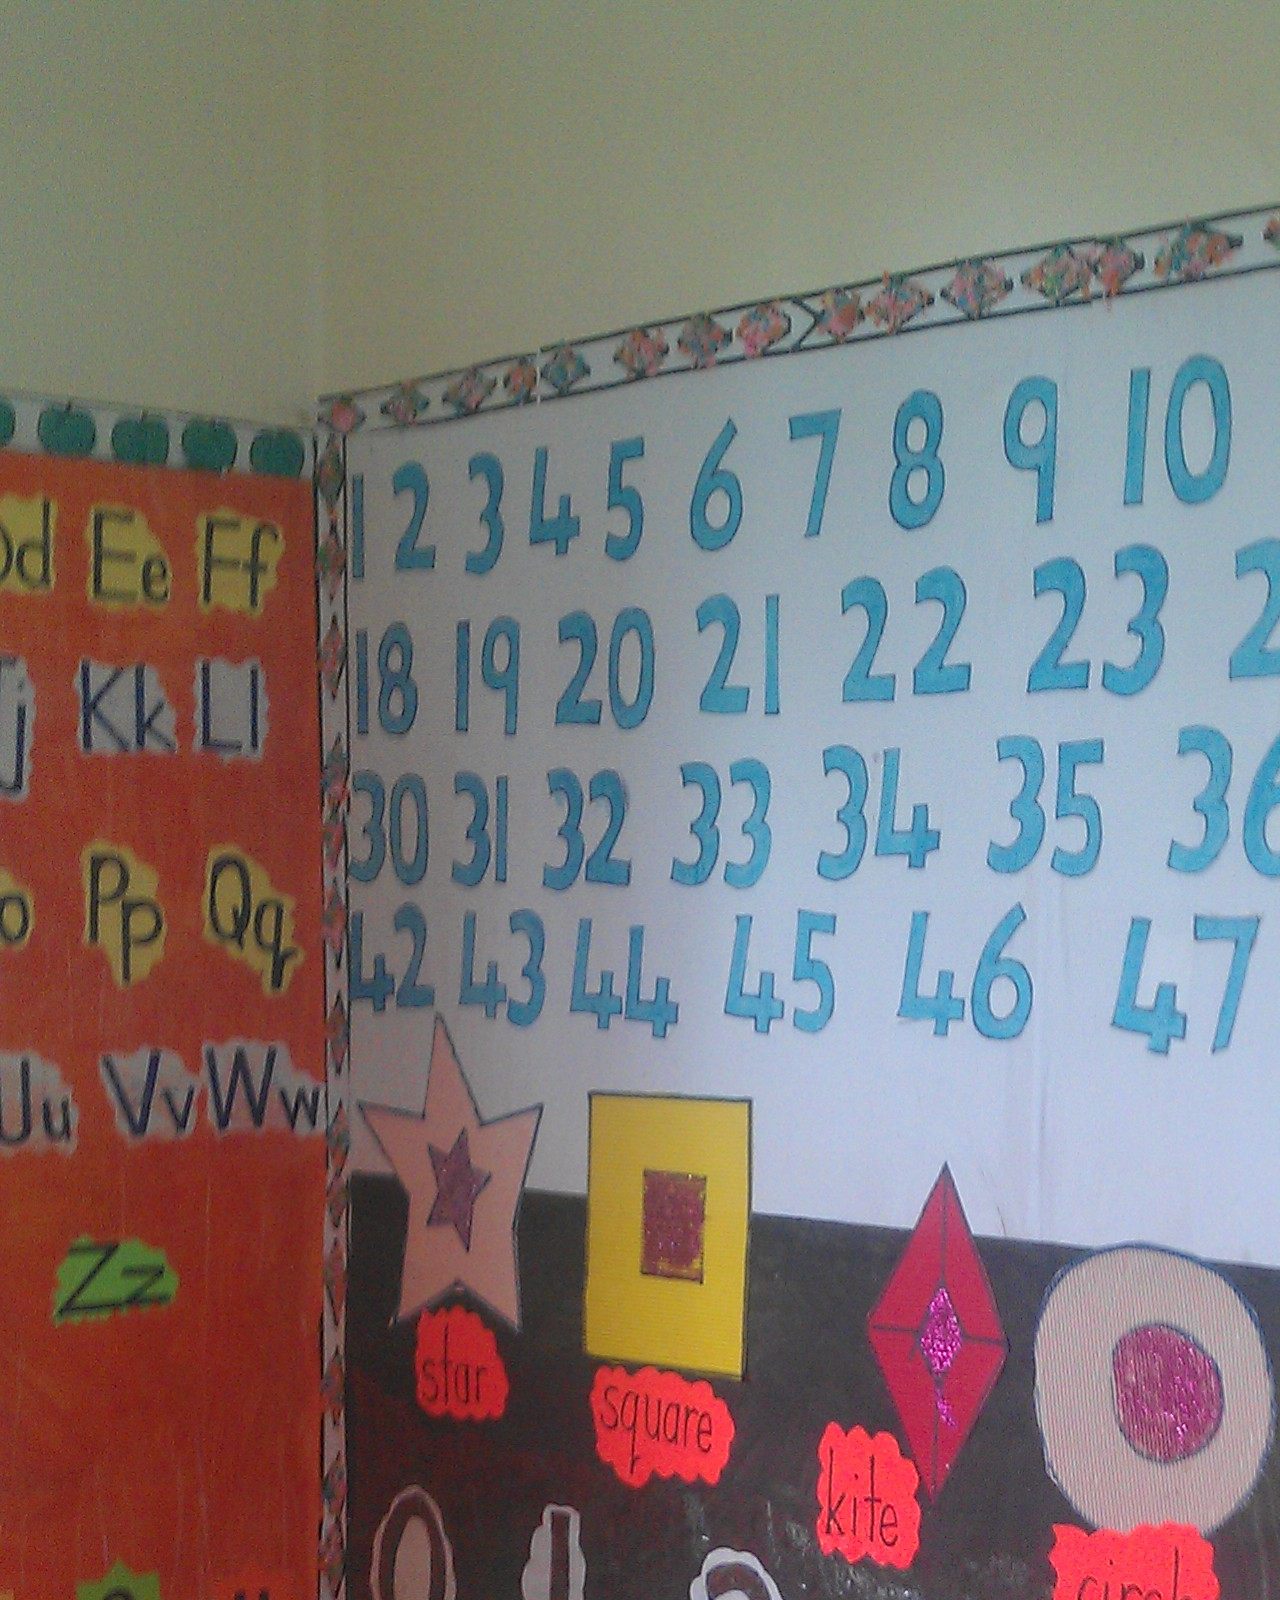
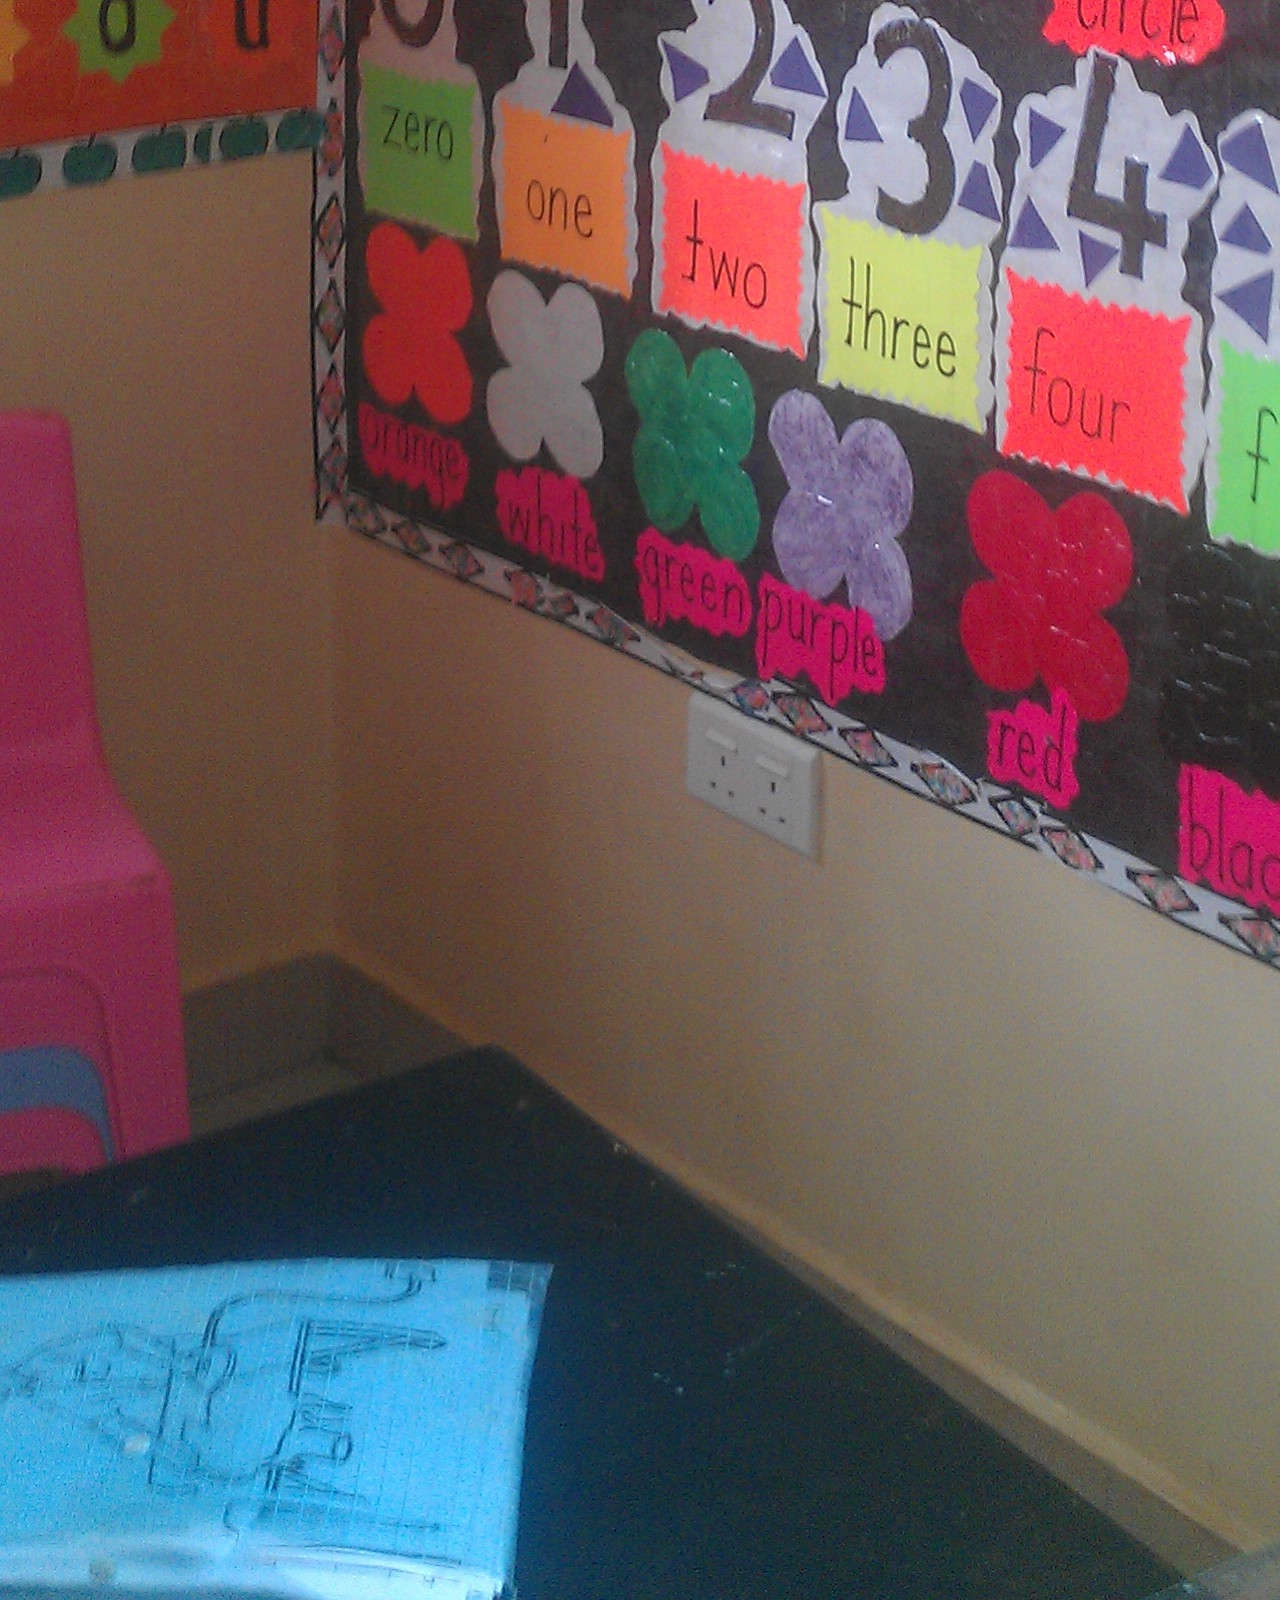
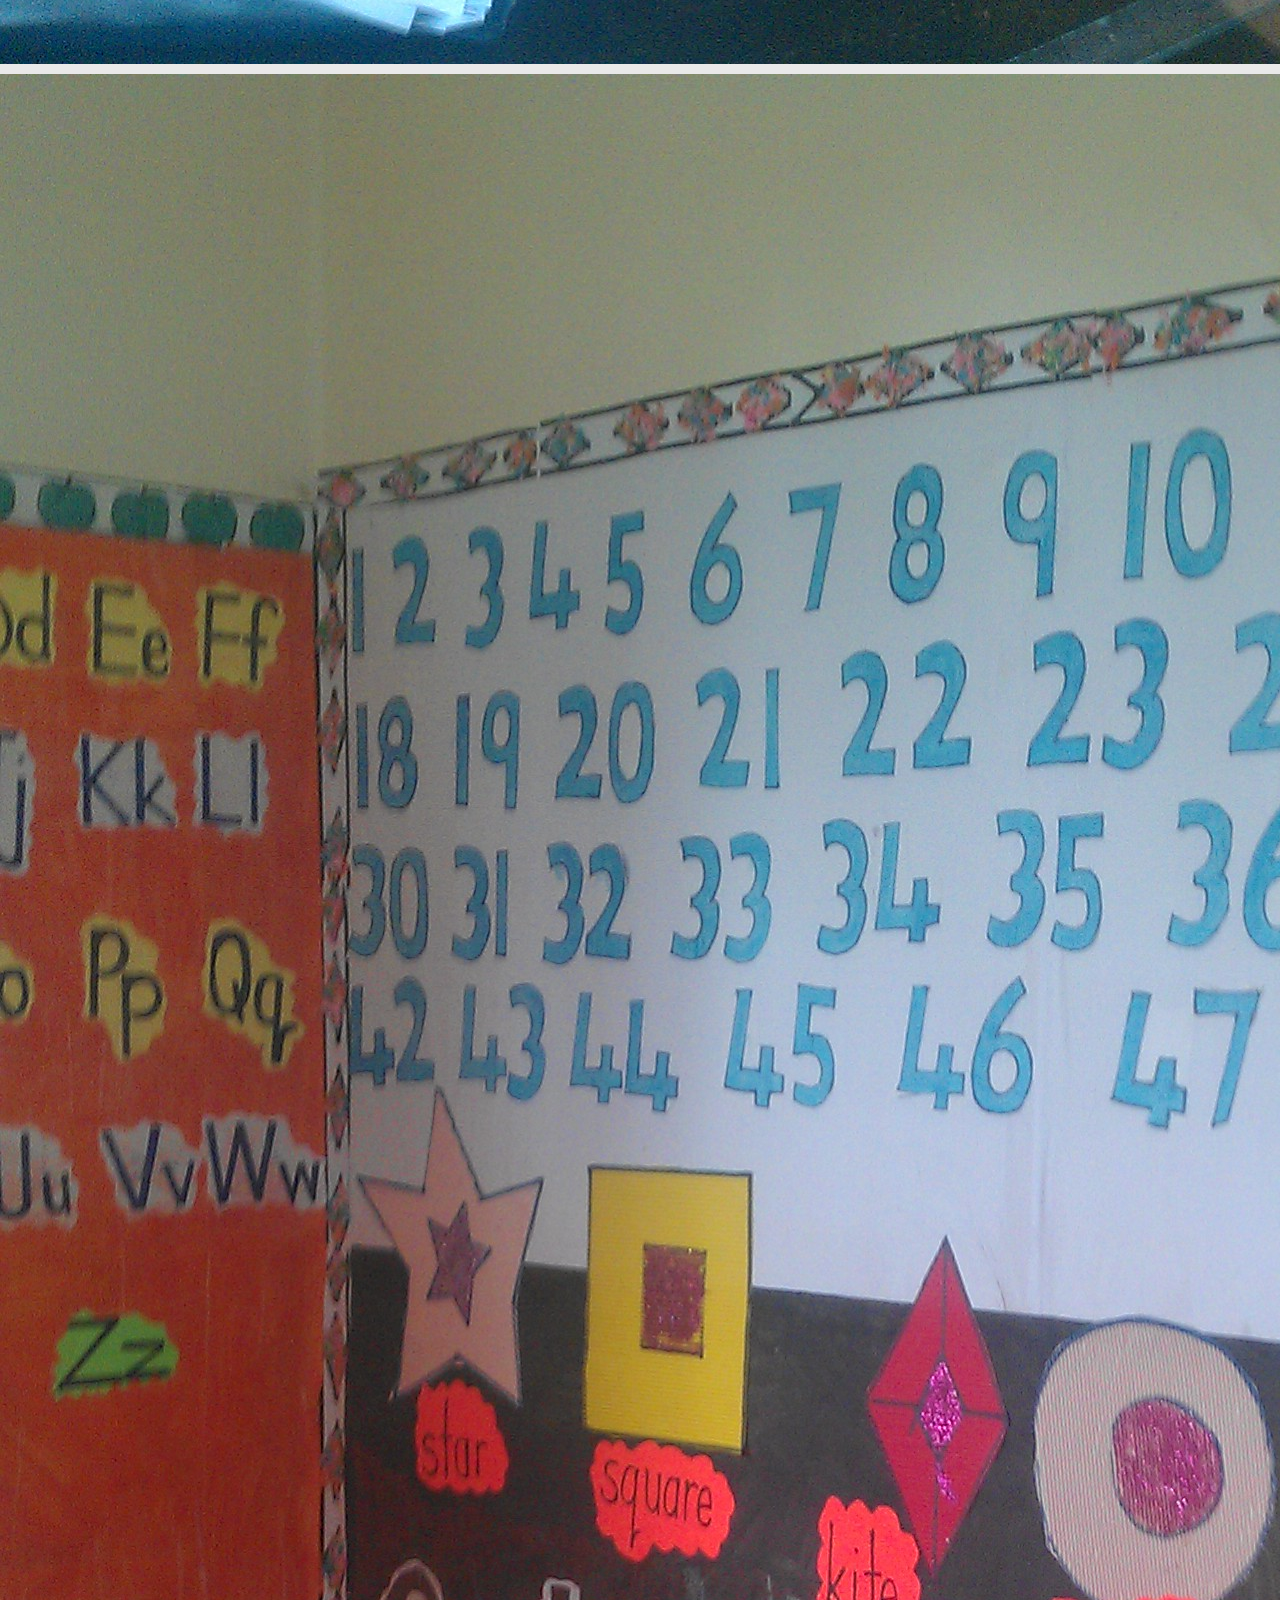
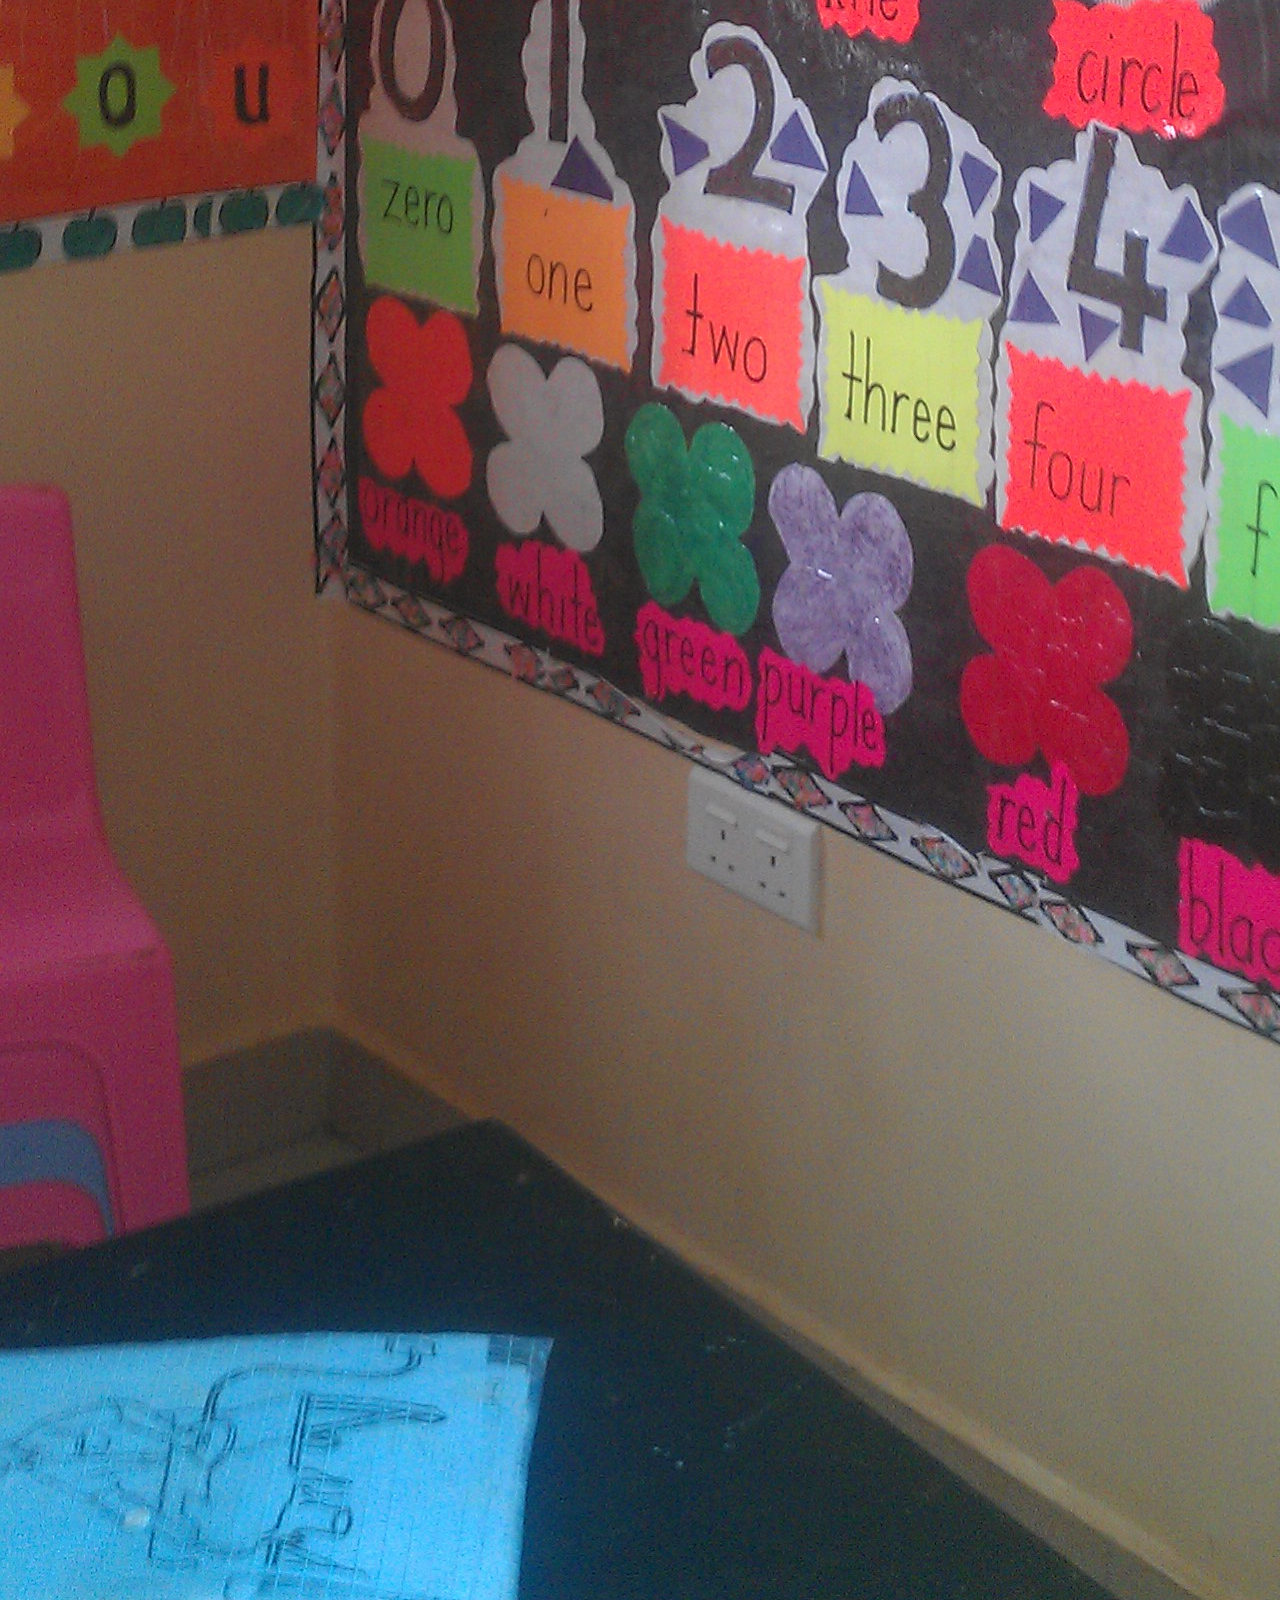
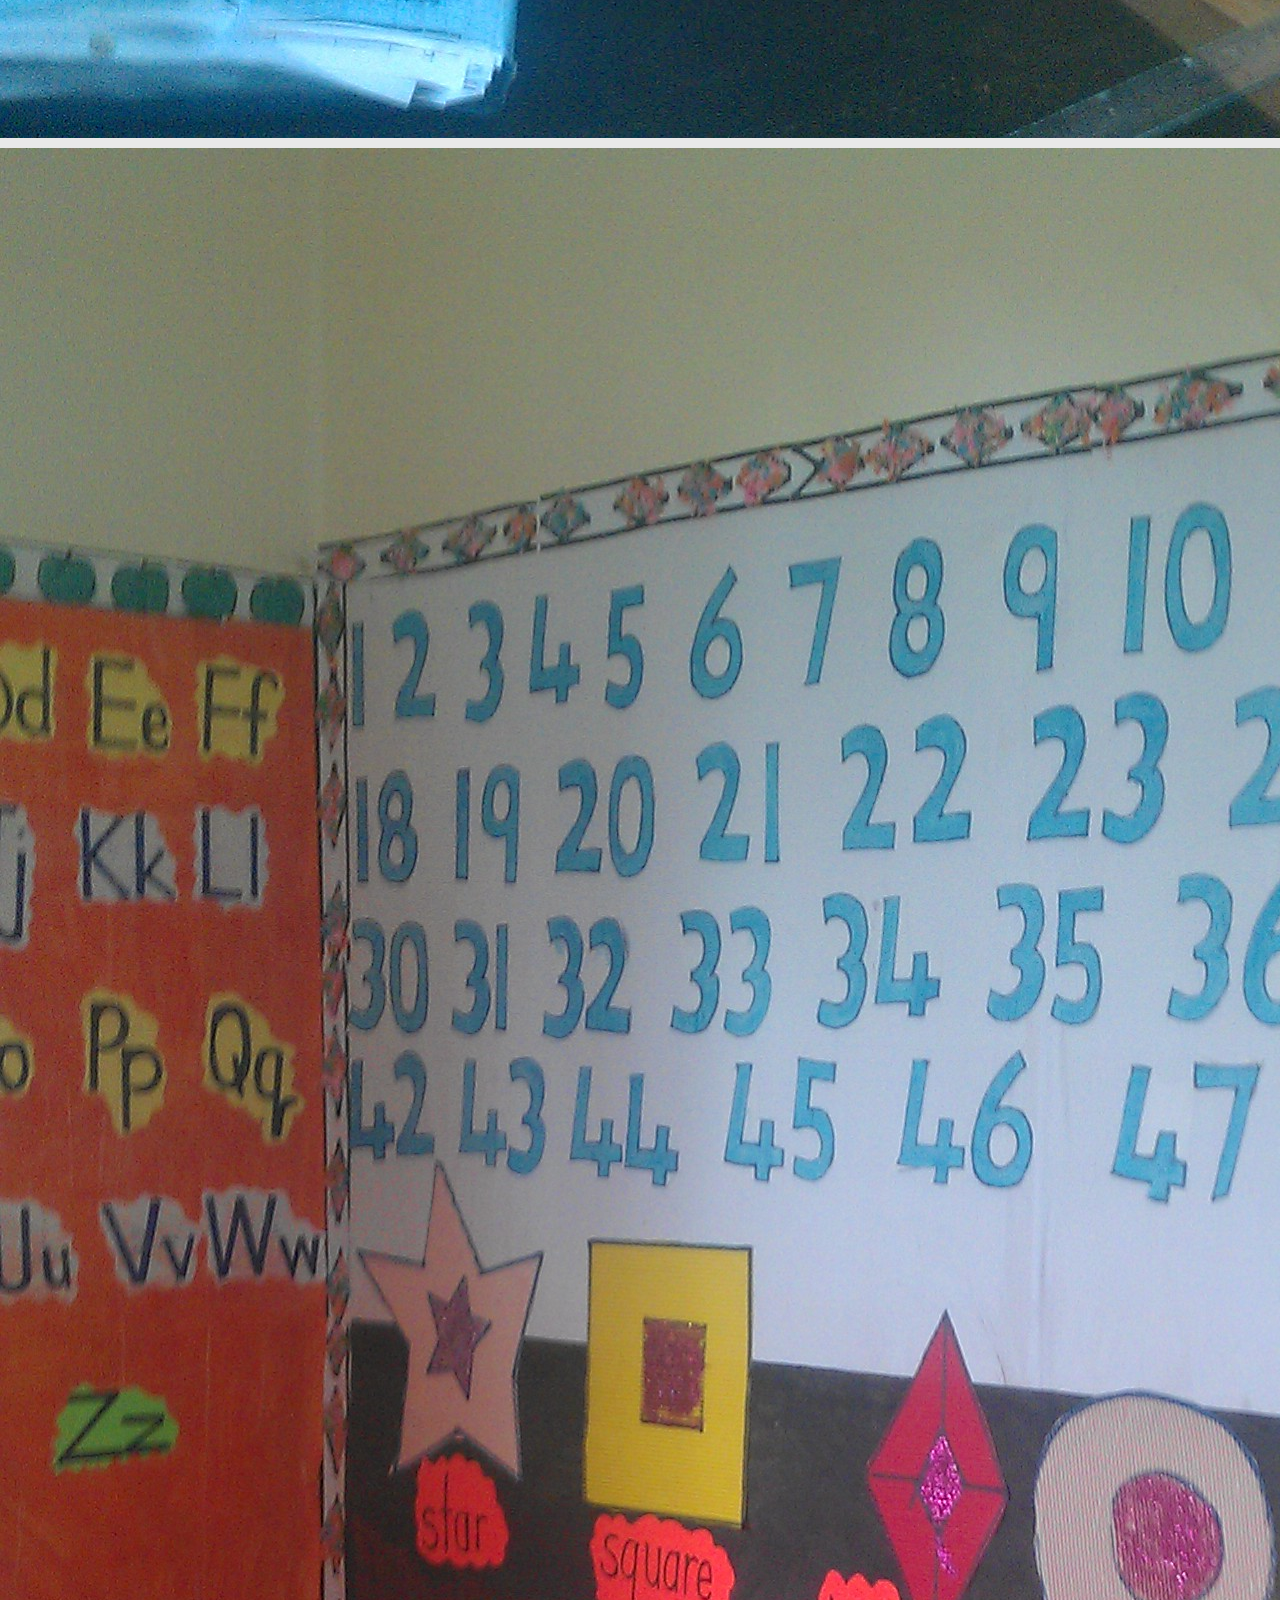
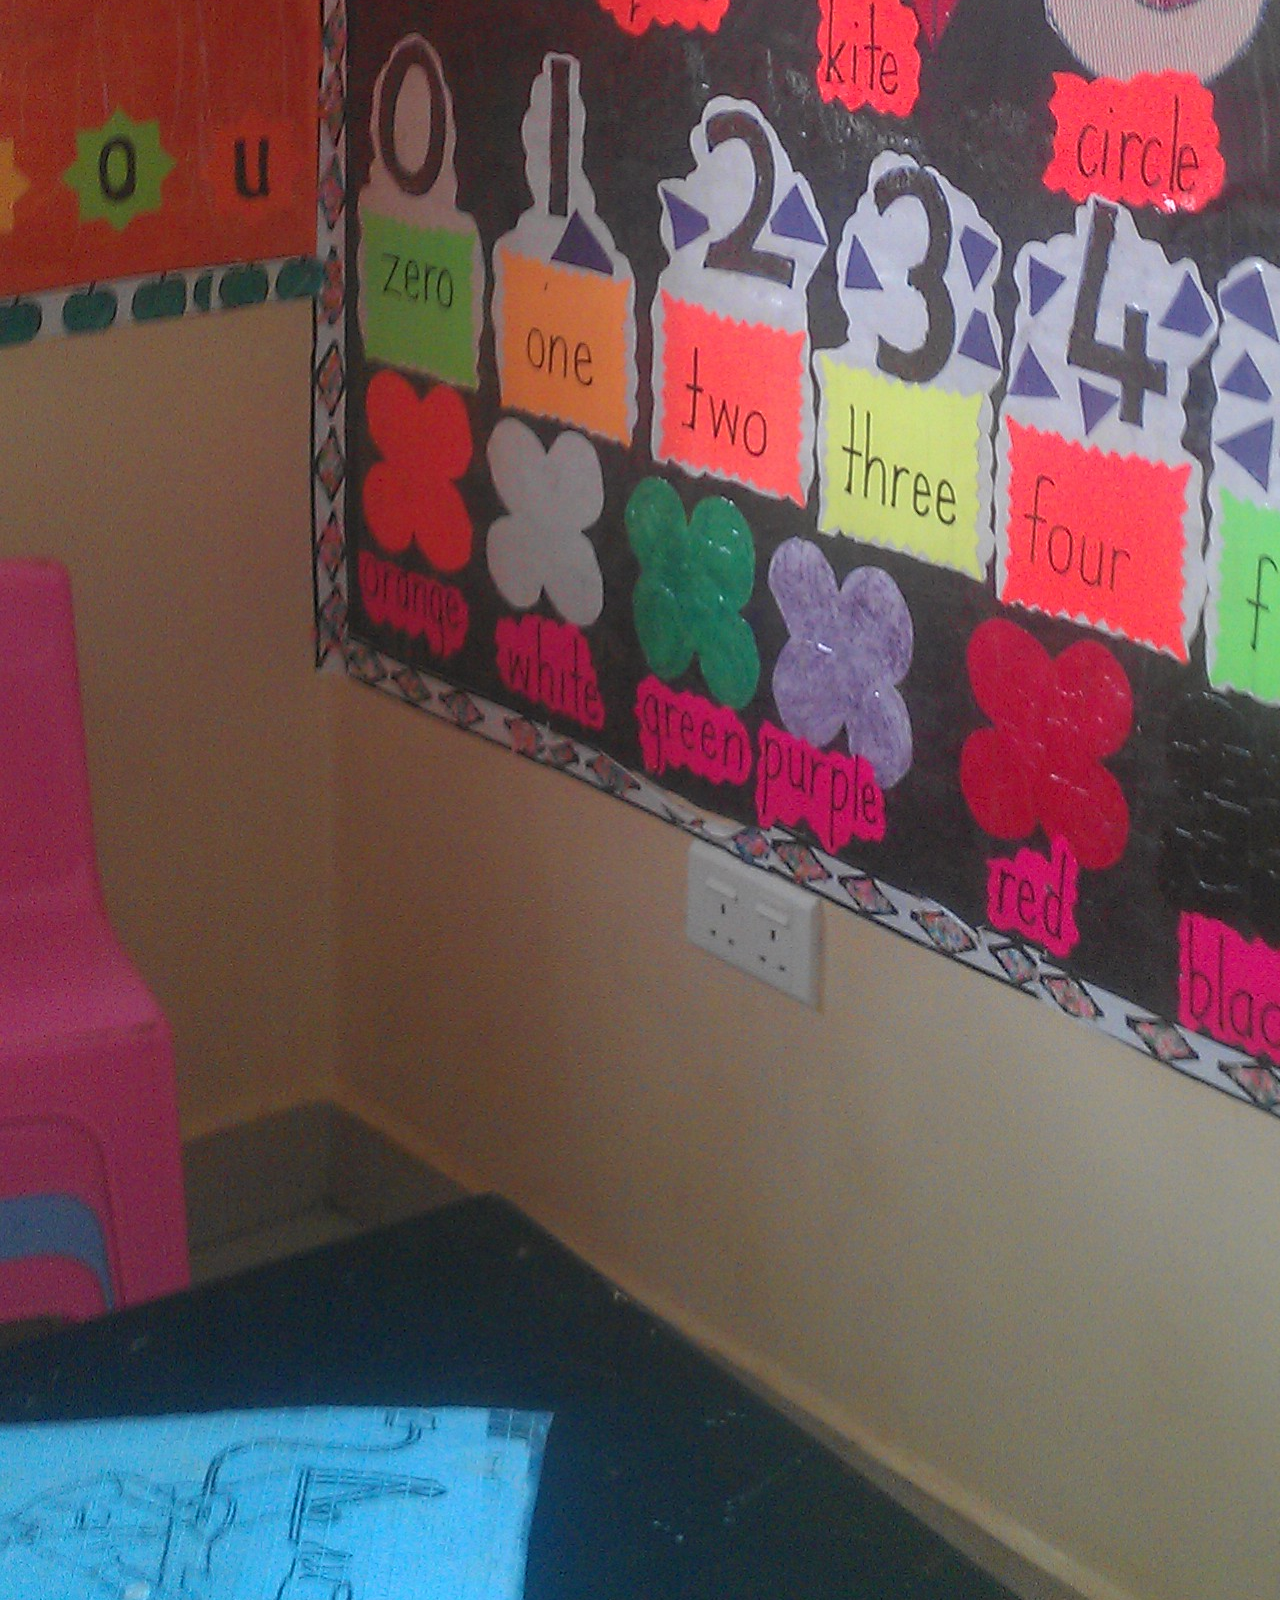
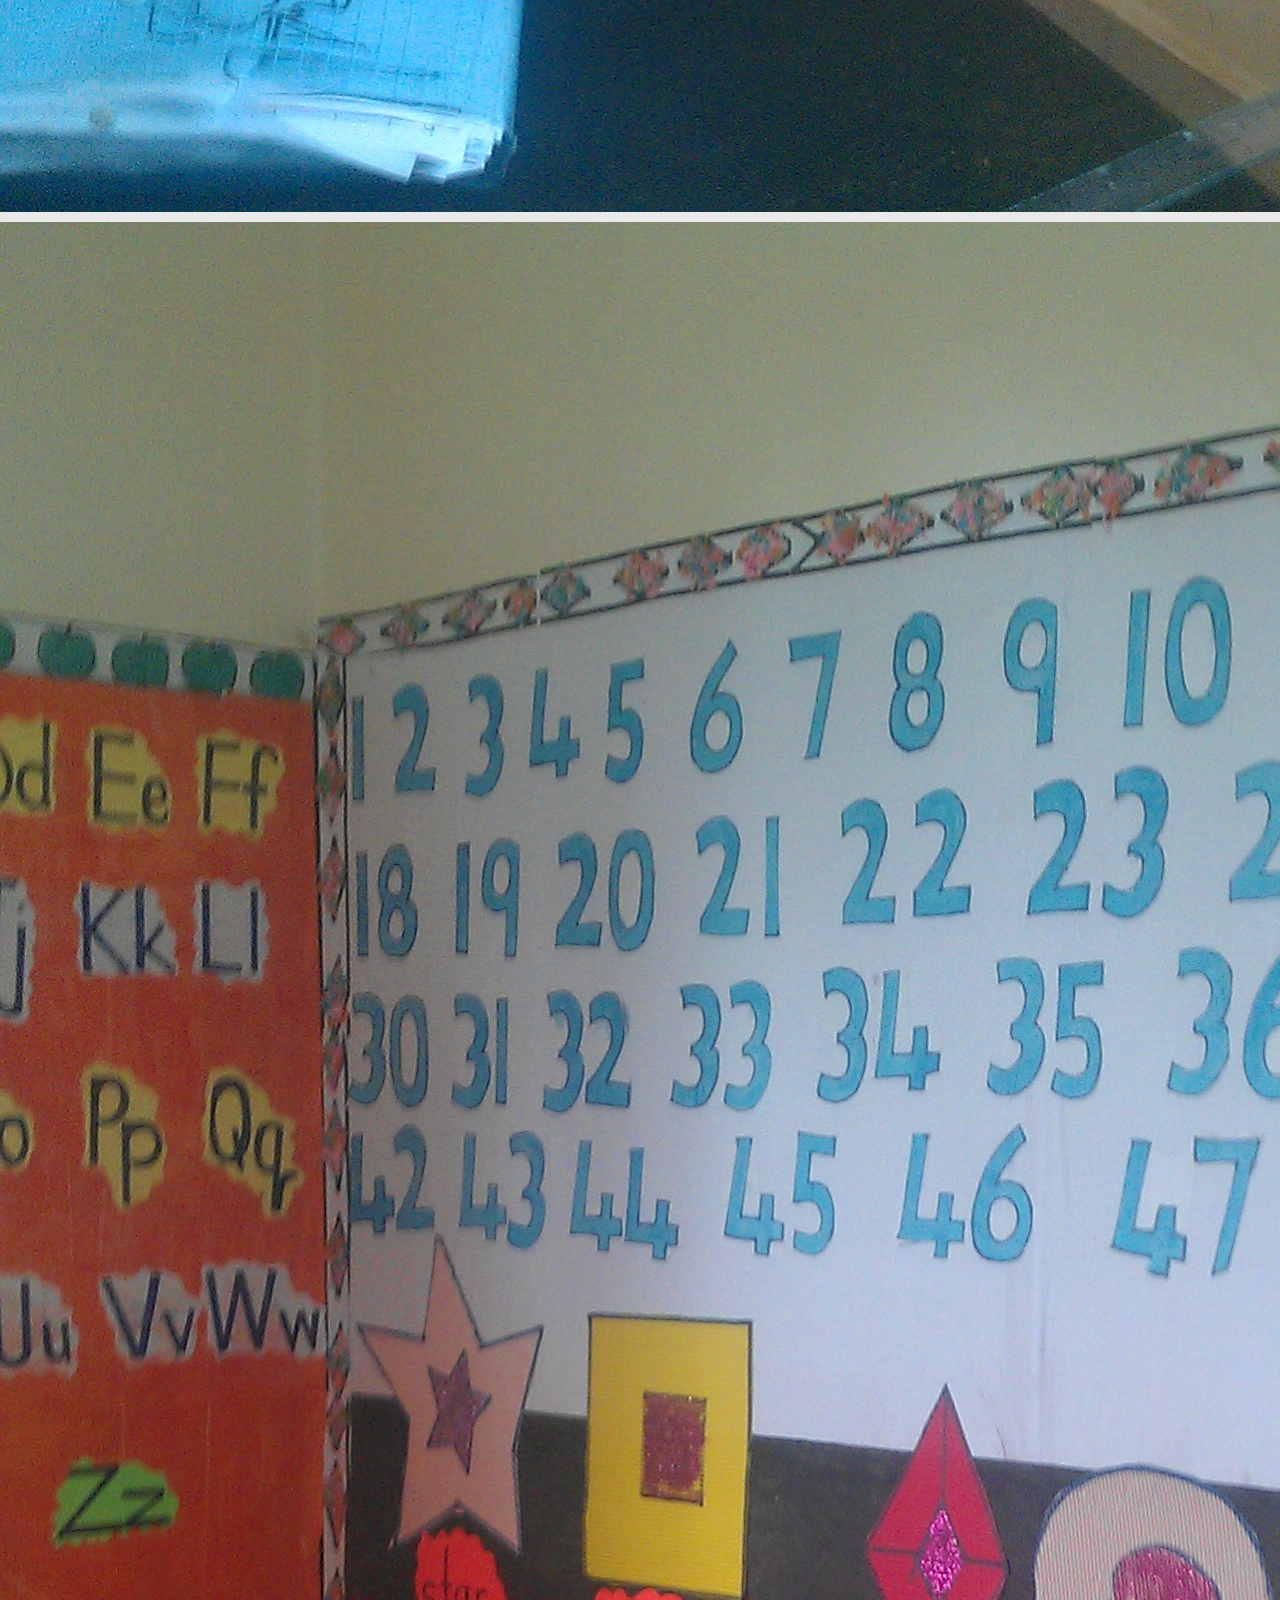
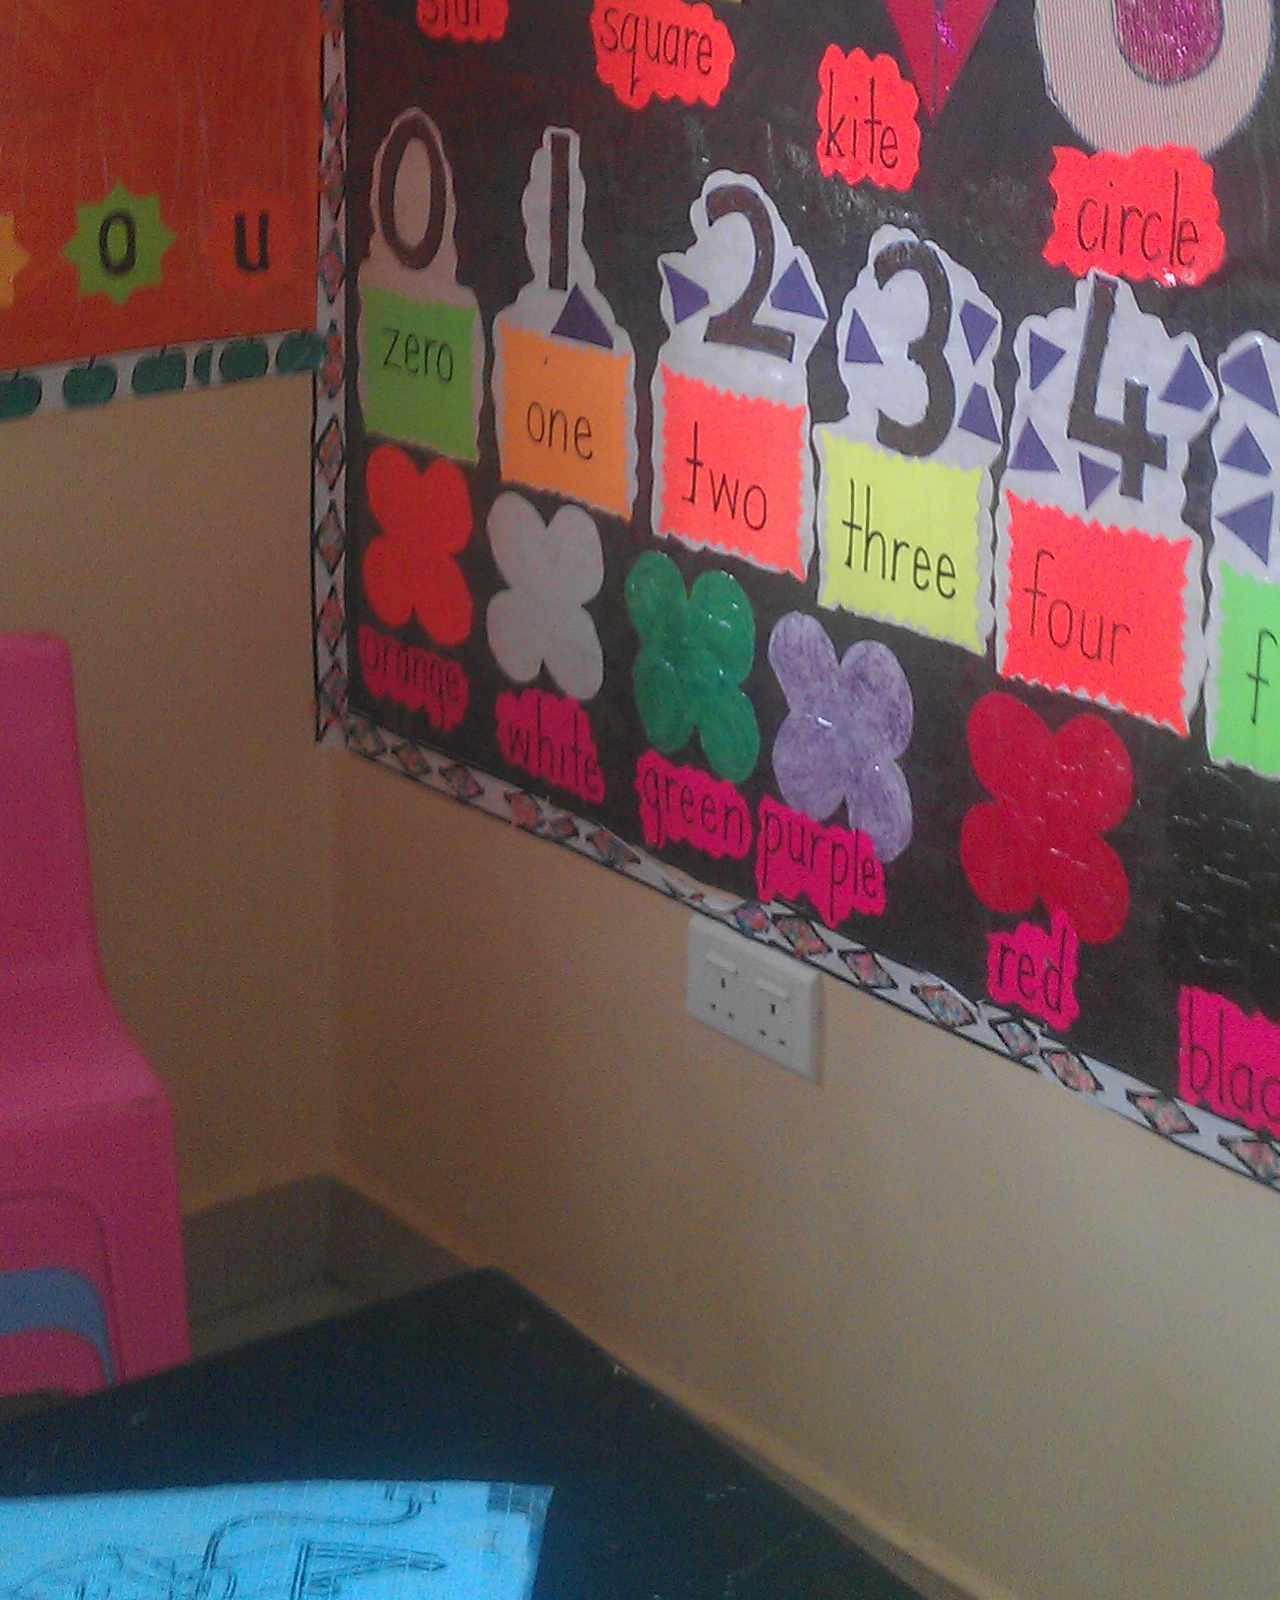
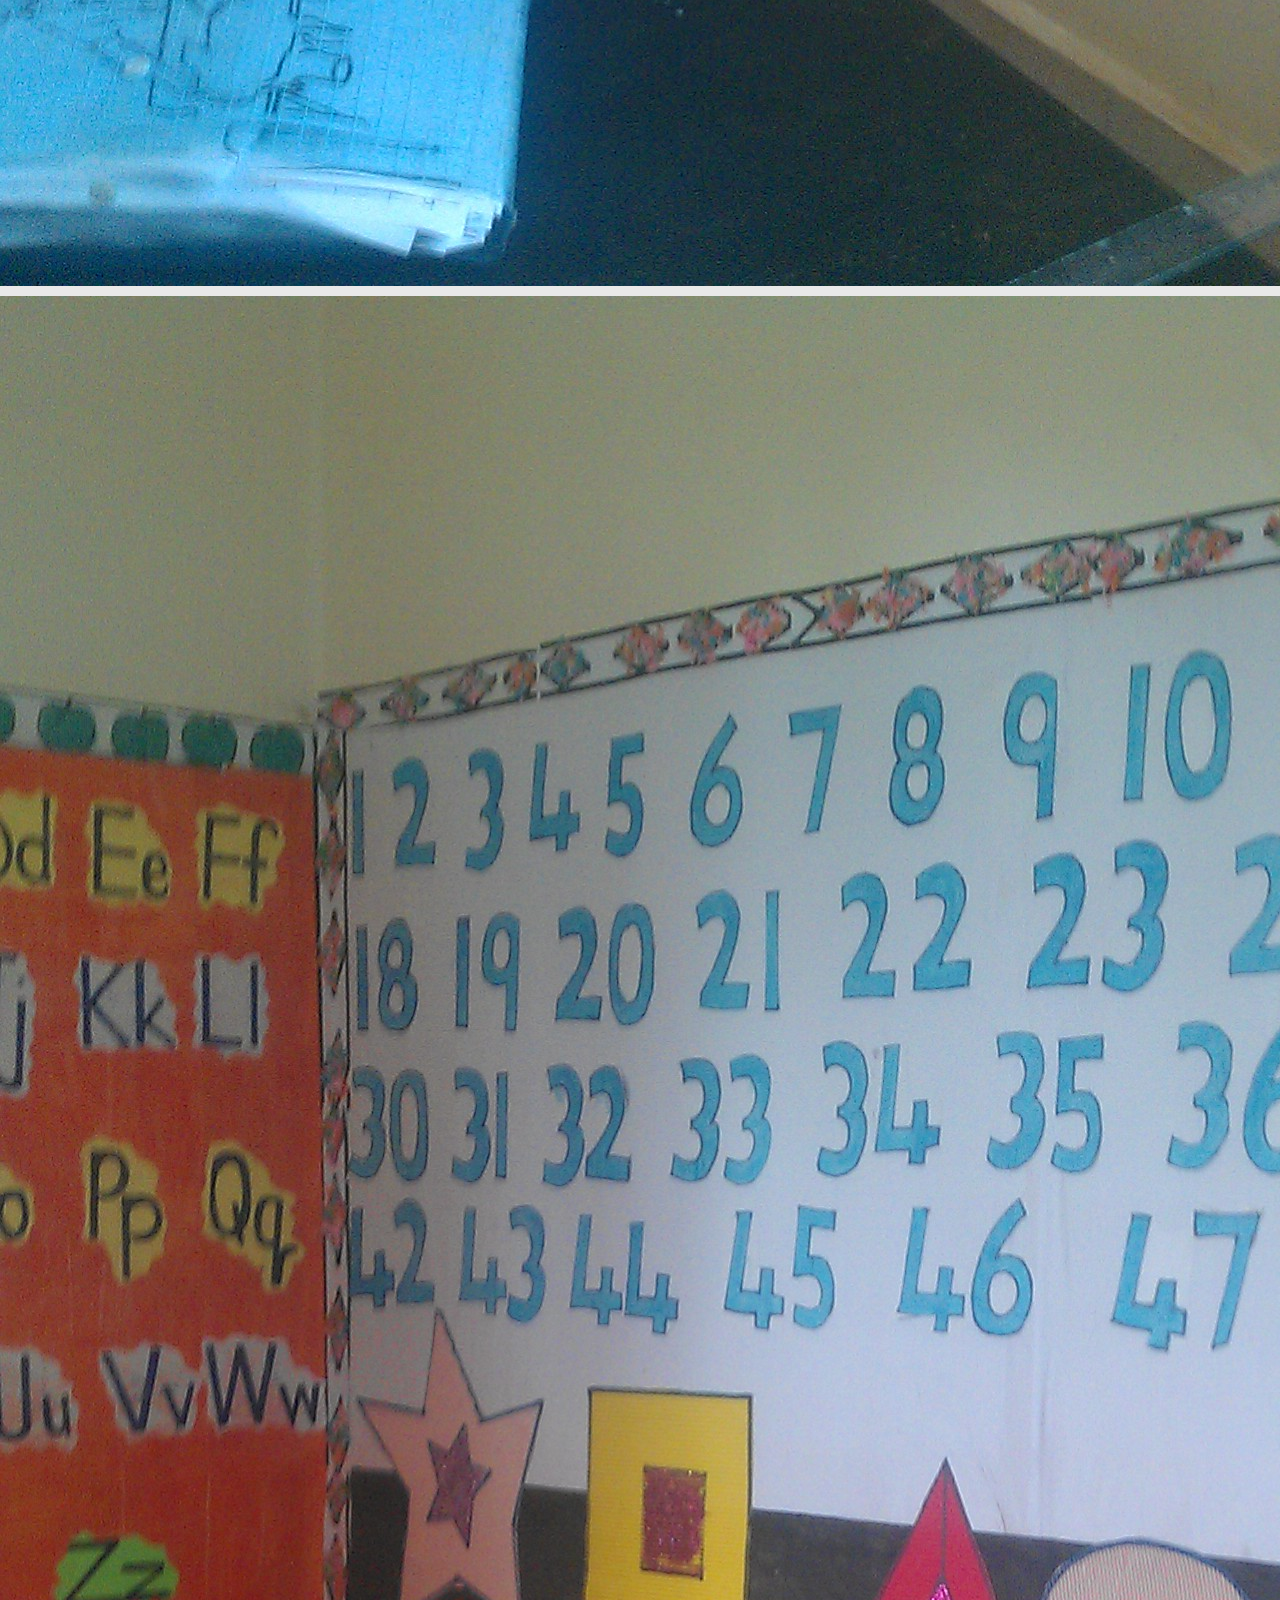
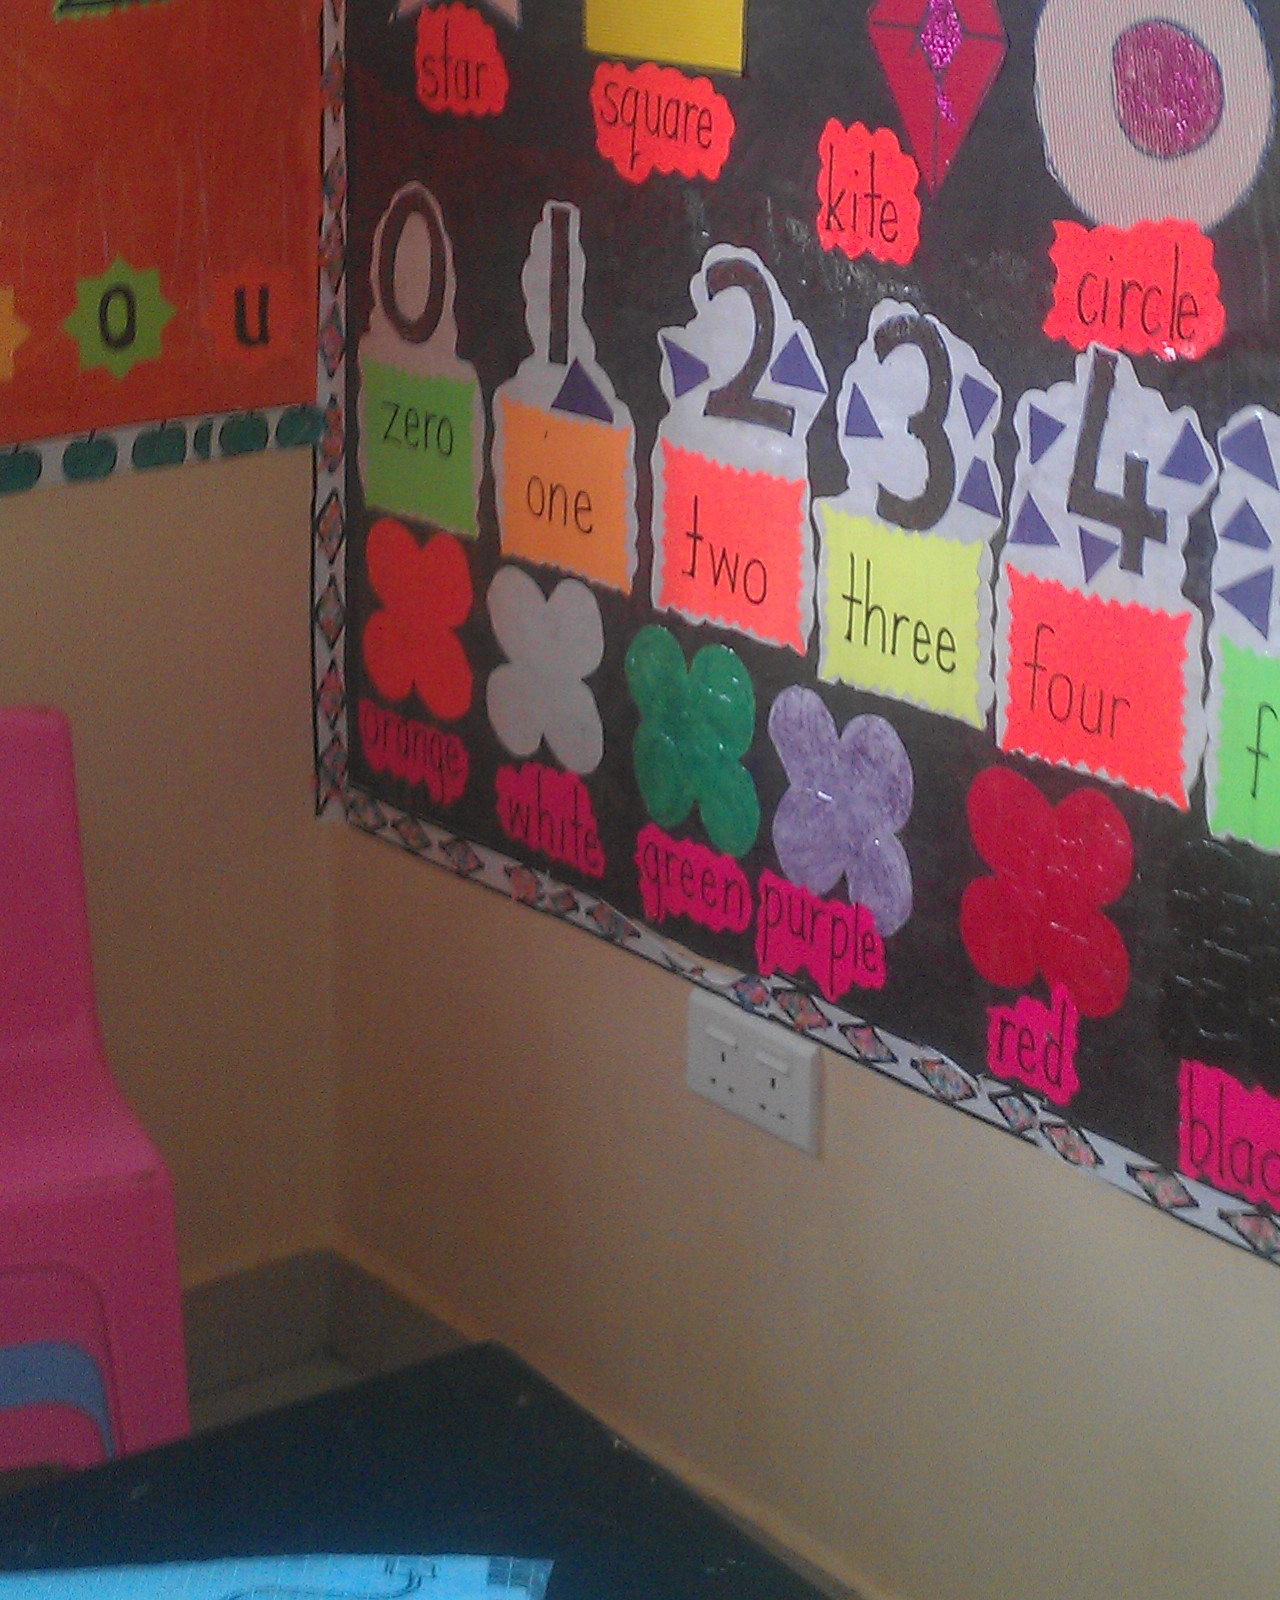
<file: index.html>
<!DOCTYPE html>
<html>
<head> <title>Nestling Nursery School</title>
<meta name="viewport" content="width=device-width, initial-scale=1">
<link rel="stylesheet" type="text/css" href="styles.css">
<link href='https://fonts.googleapis.com/css?family=Sofia' rel='stylesheet'>
<link rel="stylesheet" href="https://cdnjs.cloudflare.com/ajax/libs/font-awesome/4.7.0/css/font-awesome.min.css">
<style>
* {box-sizing: border-box;}

body {
  margin: 0;
  font-family:'sofia';font-size: 22px;
}

.topnav {
  overflow: hidden;
  background-color: #e9e9e9;
}

.topnav a {
  float: left;
  display: block;
  color: black;
  text-align: center;
  padding: 14px 16px;
  text-decoration: none;
  font-size: 17px;
}

.topnav a:hover {
  background-color: #ddd;
  color: black;
}
  
.topnav a.active {
  background-color: darkviolet;
  color: white;
}

form.example button {
  float: right;
  width: 5%;
  padding: 10px;
  background: #2196F3;
  color: white;
  font-size: 17px;
  border: 1px solid grey;
  border-left: none;
  cursor: pointer;
}

form.example button:hover {
  background: #0b7dda;
}
form.example input[type=text] {
  padding: 10px;
  font-size: 17px;
  border: 1px solid grey;
  float: right;
  width: 20%;
  background: #f1f1f1;
}
form.example::after {
  content: "";
  clear: both;
  display: table;
}
@media screen and (max-width: 600px) {
  .topnav a, .topnav input[type=text] {
    float: none;
    display: block;
    text-align: left;
    width: 100%;
    margin: 0;
    padding: 14px;
  }
 
.topnav input[type=text] {
    border: 1px solid #ccc;  
  }
  
</style>
</head>
<body>

<div class="topnav">
<img id="emmago" src="Logo.jpg " alt="Our Logo">
<img id="emmago" src="Logo.jpg " alt="Our Logo">
<img id="emmago" src="Logo.jpg " alt="Our Logo">
<img id="emmago" src="Logo.jpg " alt="Our Logo">
<img id="emmago" src="Logo.jpg " alt="Our Logo">
<img id="emmago" src="Logo.jpg " alt="Our Logo">
<img id="emmago" src="Logo.jpg " alt="Our Logo">
<img id="emmago" src="Logo.jpg " alt="Our Logo">
<img id="emmago" src="Logo.jpg " alt="Our Logo">
</div>

<div class="topnav">
  <a class="active" href="index.HTML">Home</a>
  <a href="about.html">About</a>
  <a href="contact.html">Contact</a>
  <a href="gallery.html">Gallery</a> 
  <a style="float:right" href="newsletter.html">Newsletter</a>
  <form class="example" action="/action_page.php">
  <input type="text" placeholder="Search.." name="search">
  <button type="submit"><i class="fa fa-search"></i></button>
  </form>
</div>
<h1 id=intro>Nestling Nursery School. You've found where you belong.</h1>
<img src="zzungu.jpg" alt="Visitors visiting" width="1500px";height="300px" class="center">
<p id="intro">Nestling Nursery School is a Christian based Integrated Pre-School offering Holistic, High quality, Loving & Dependable Kindergarten services to young adventurers (3-5 years old) and Daycare & Playschool services for our dear tender bubbles (infants 6 months -2 years). 
We believe that each child is amazing and unique, created in the image of God and if nurtured, can grow to be resilient, confident and of great influence in life!!
We have caring and trained teachers, safe and happy environment. We also have games, music, swimming and nutritious meals.
We are located in Kisaasi, Kampala.
</p>

</body>
</html>
</file>
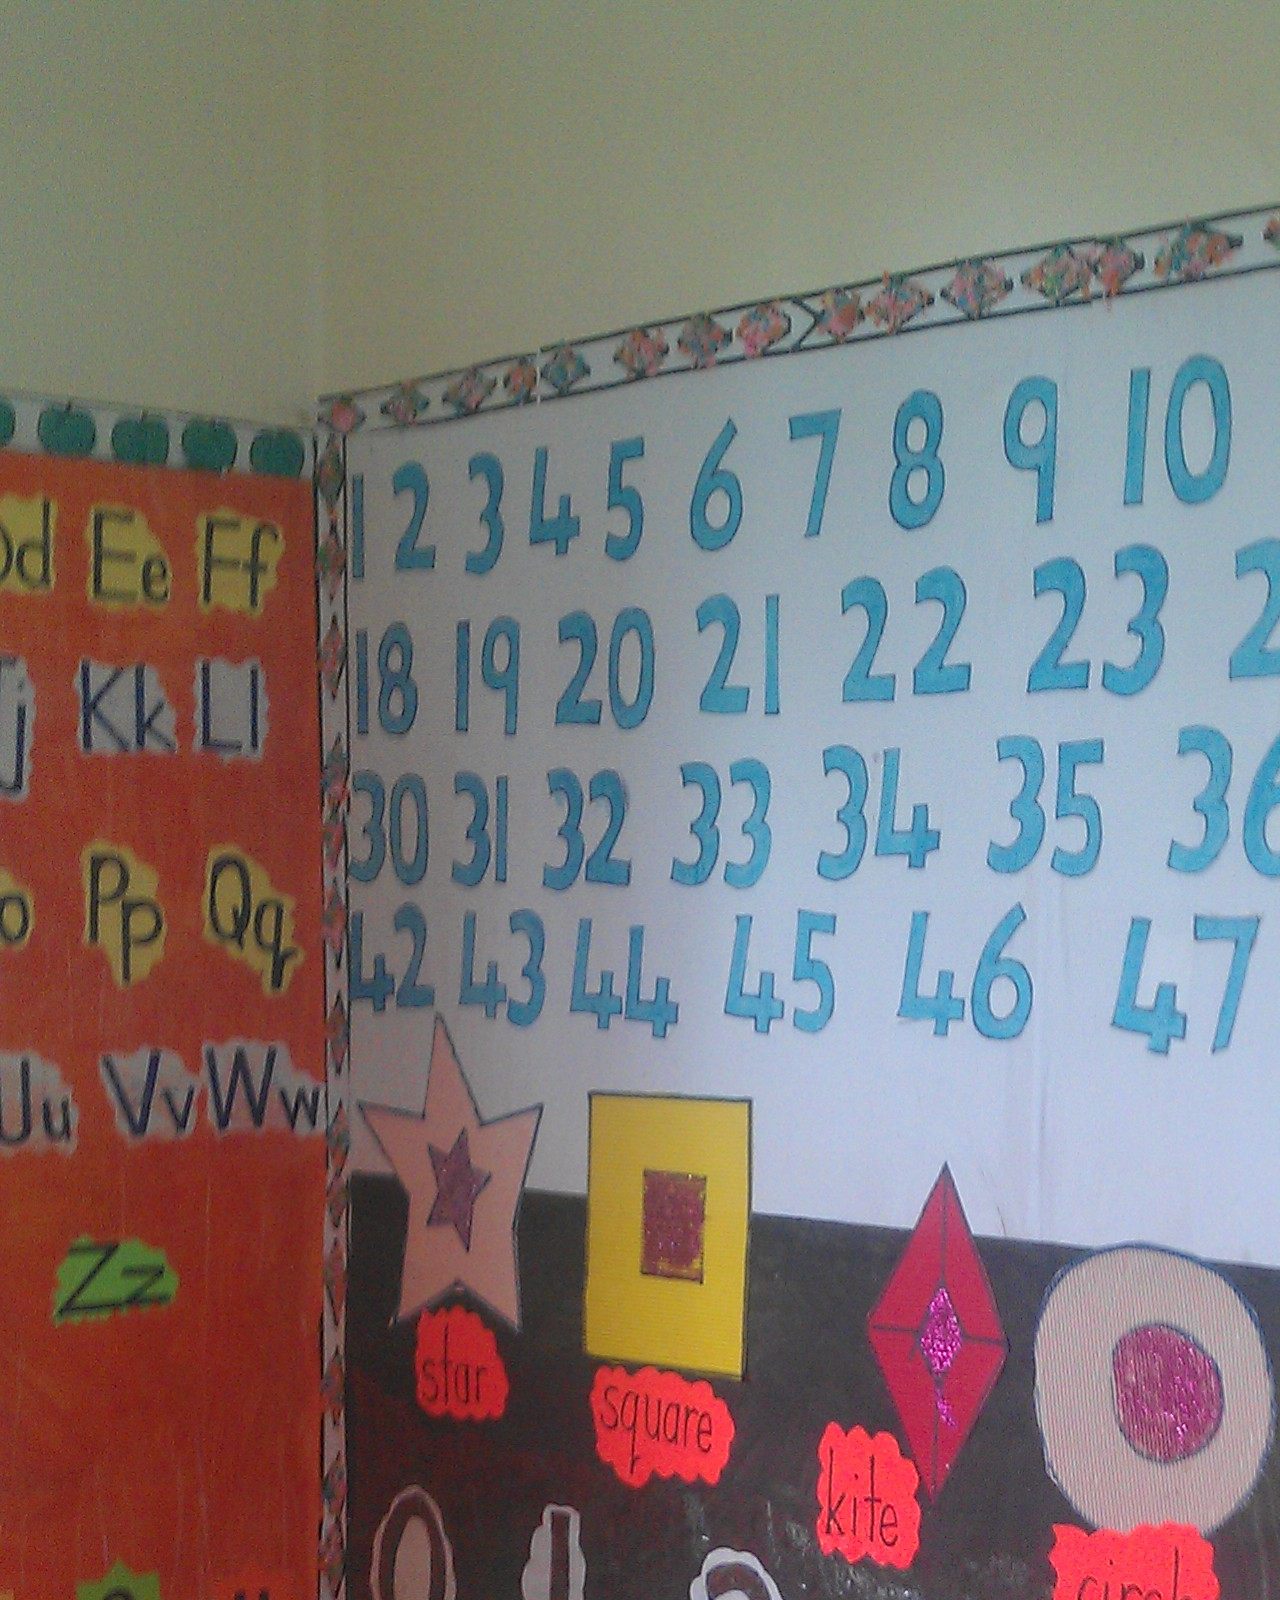
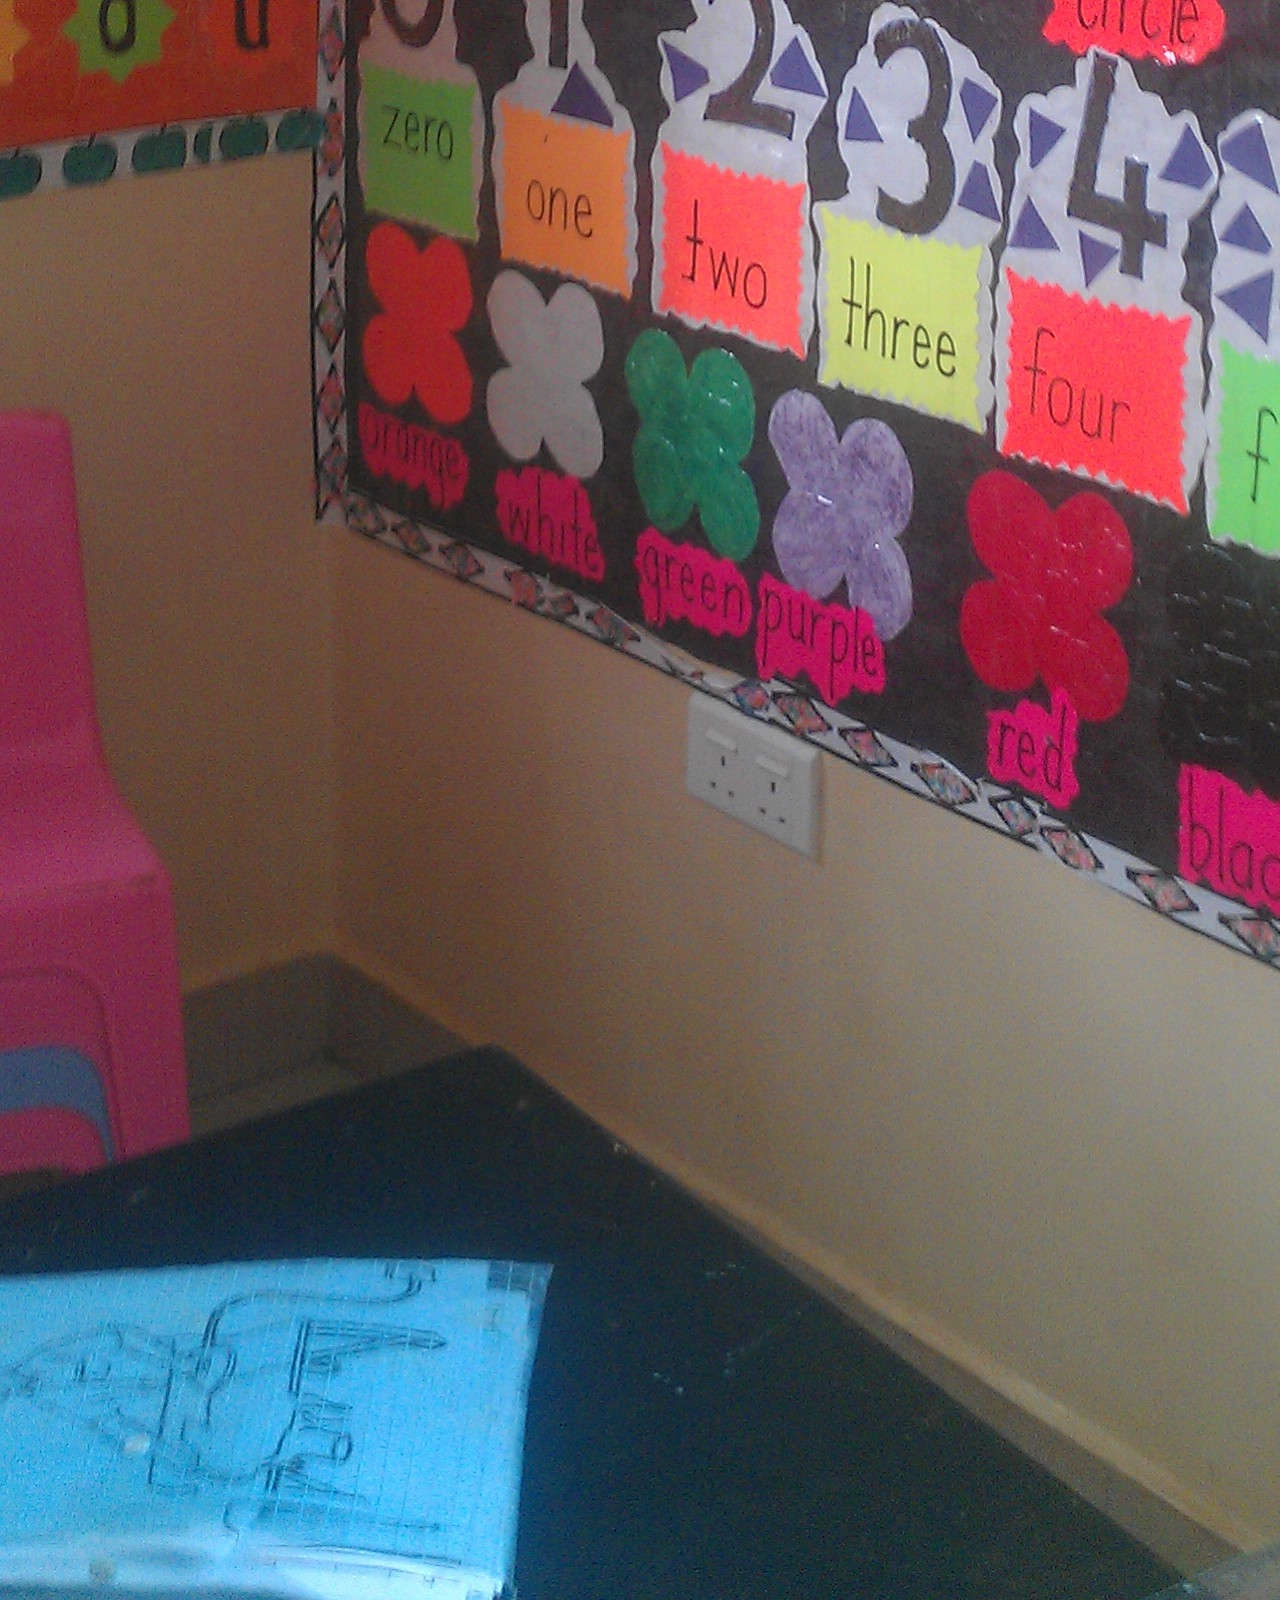
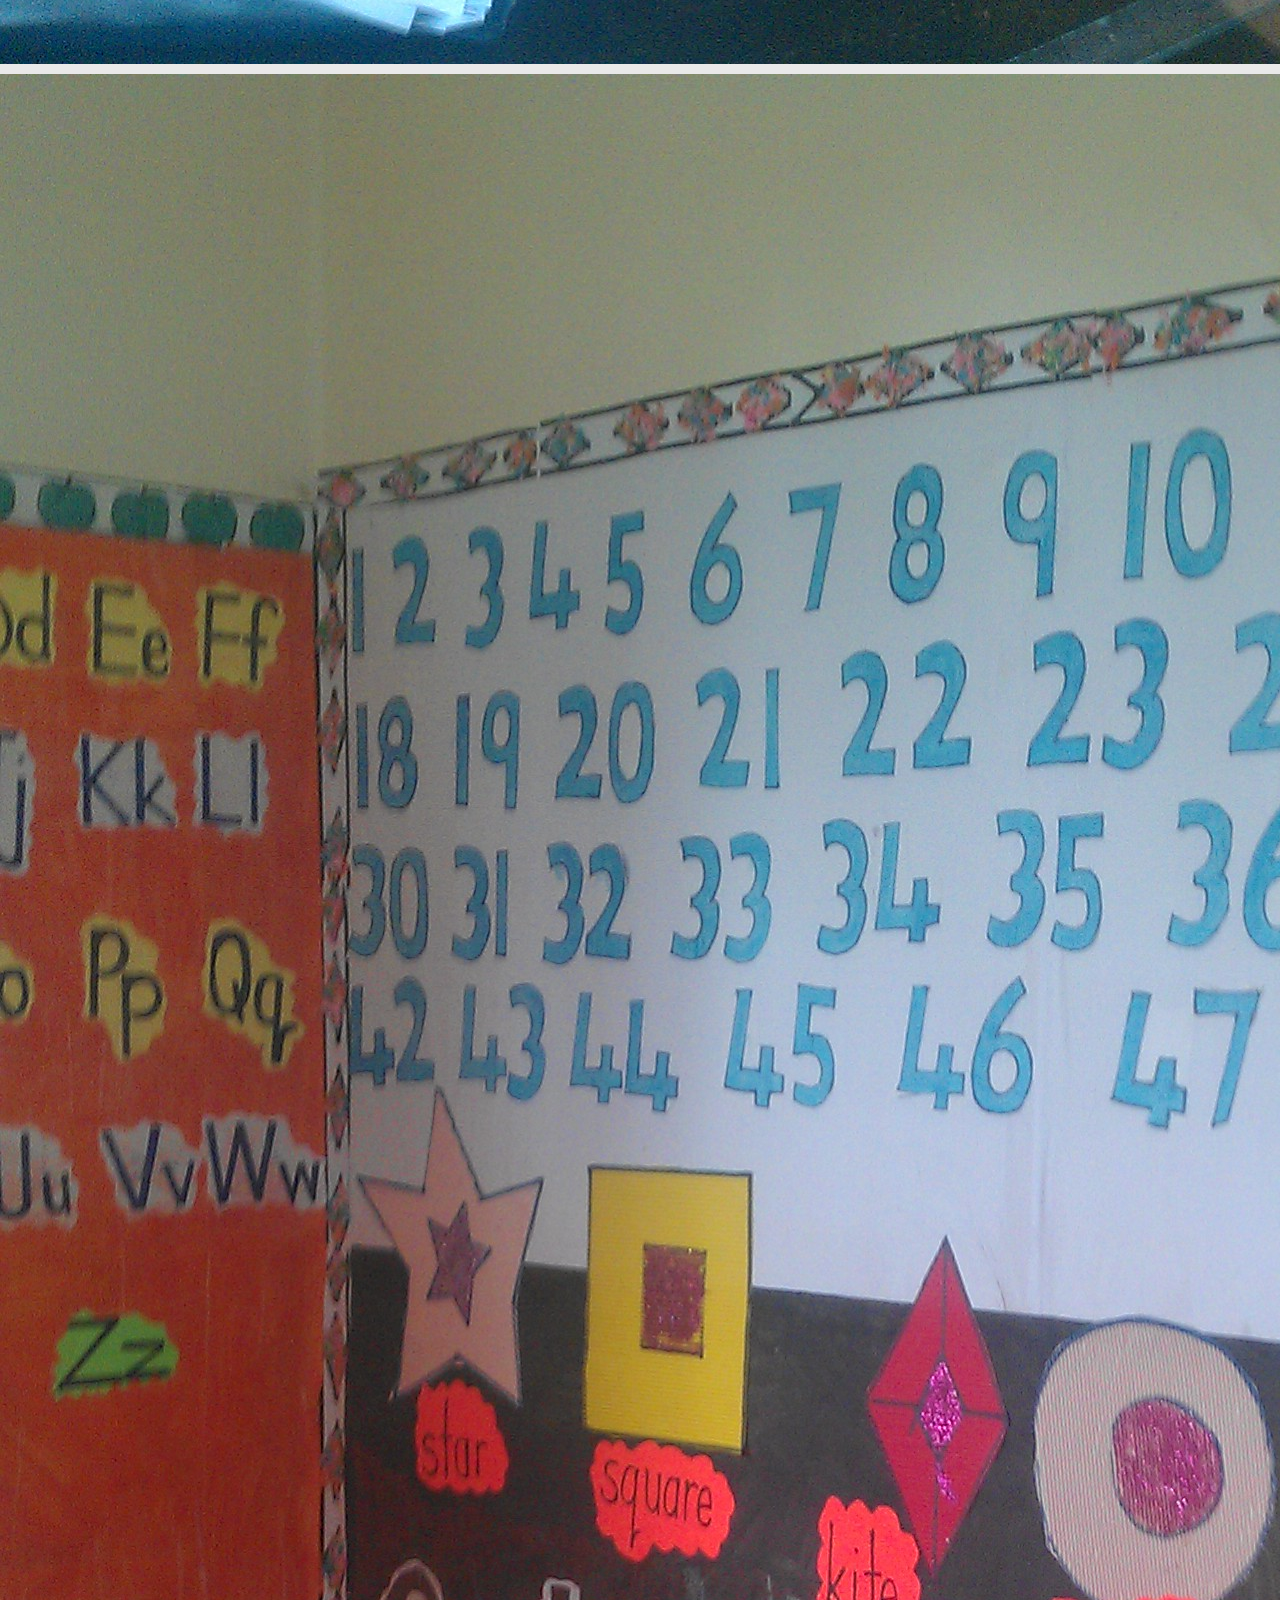
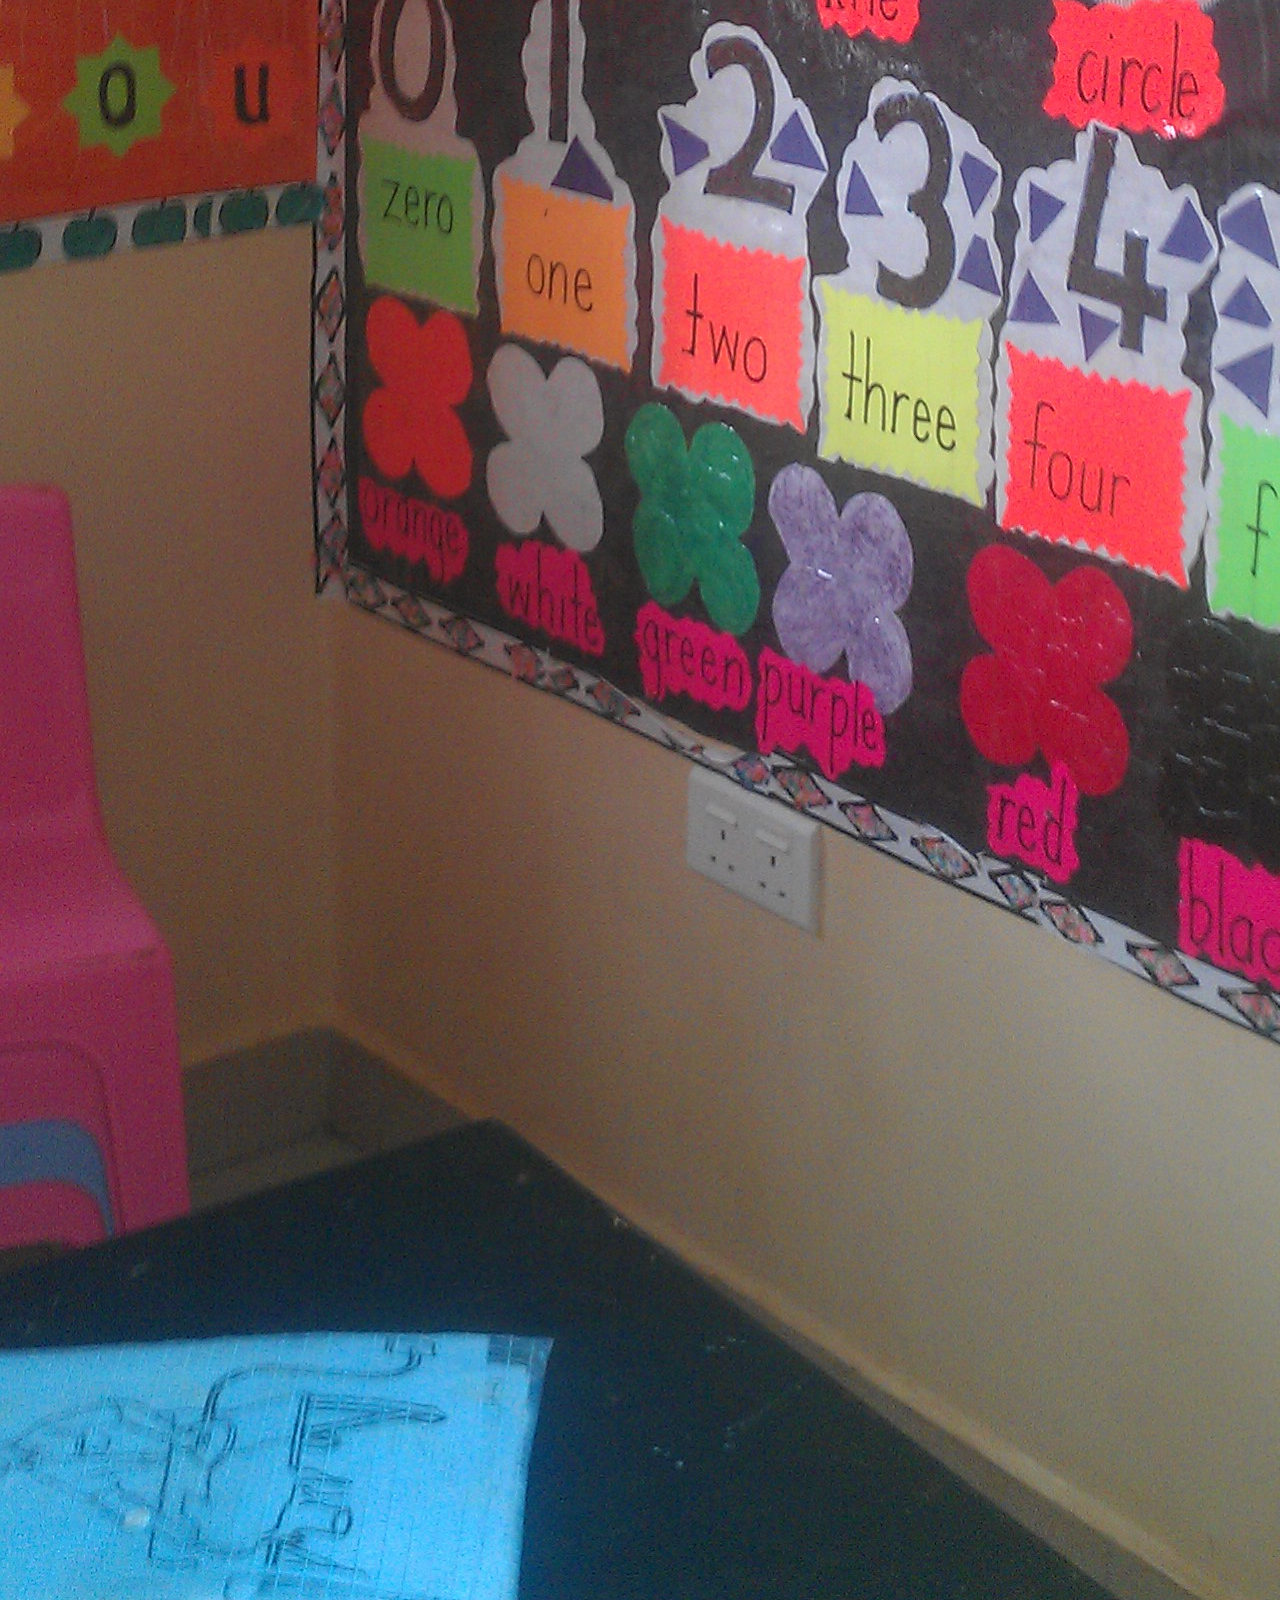
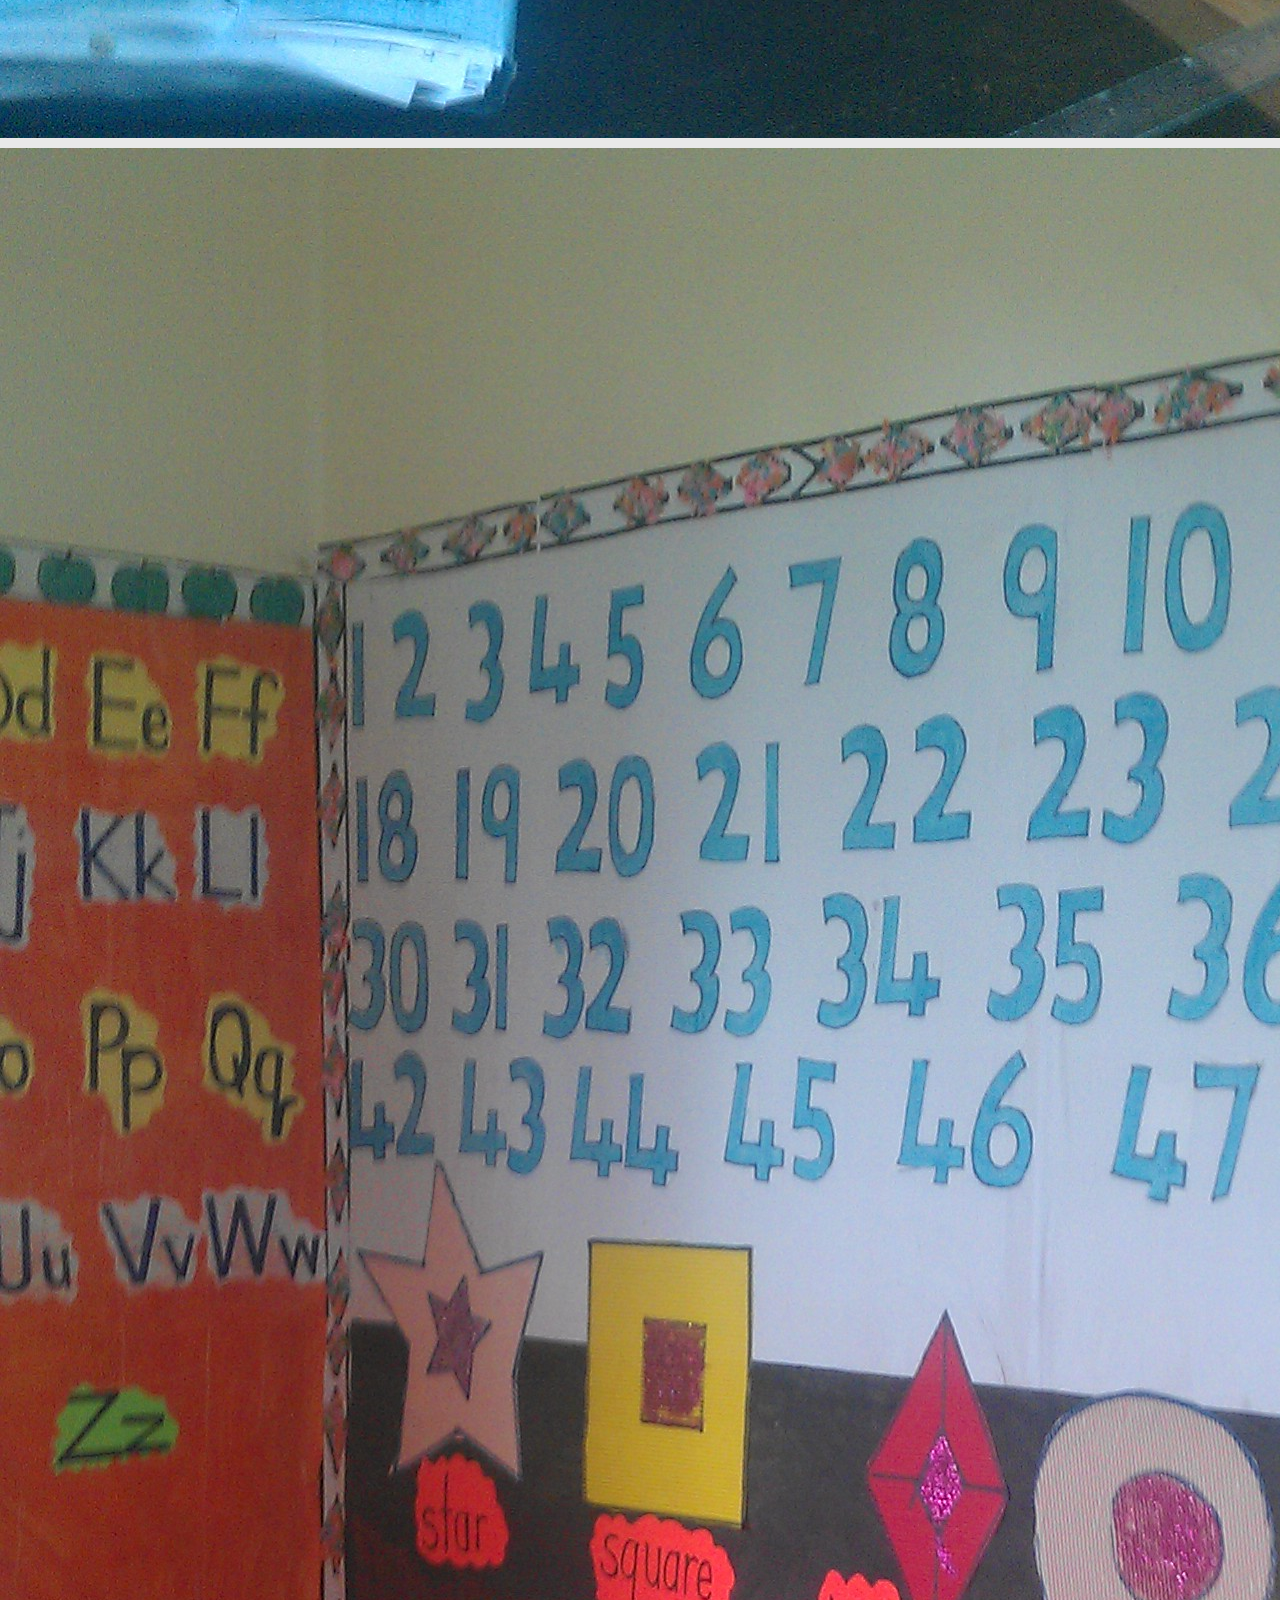
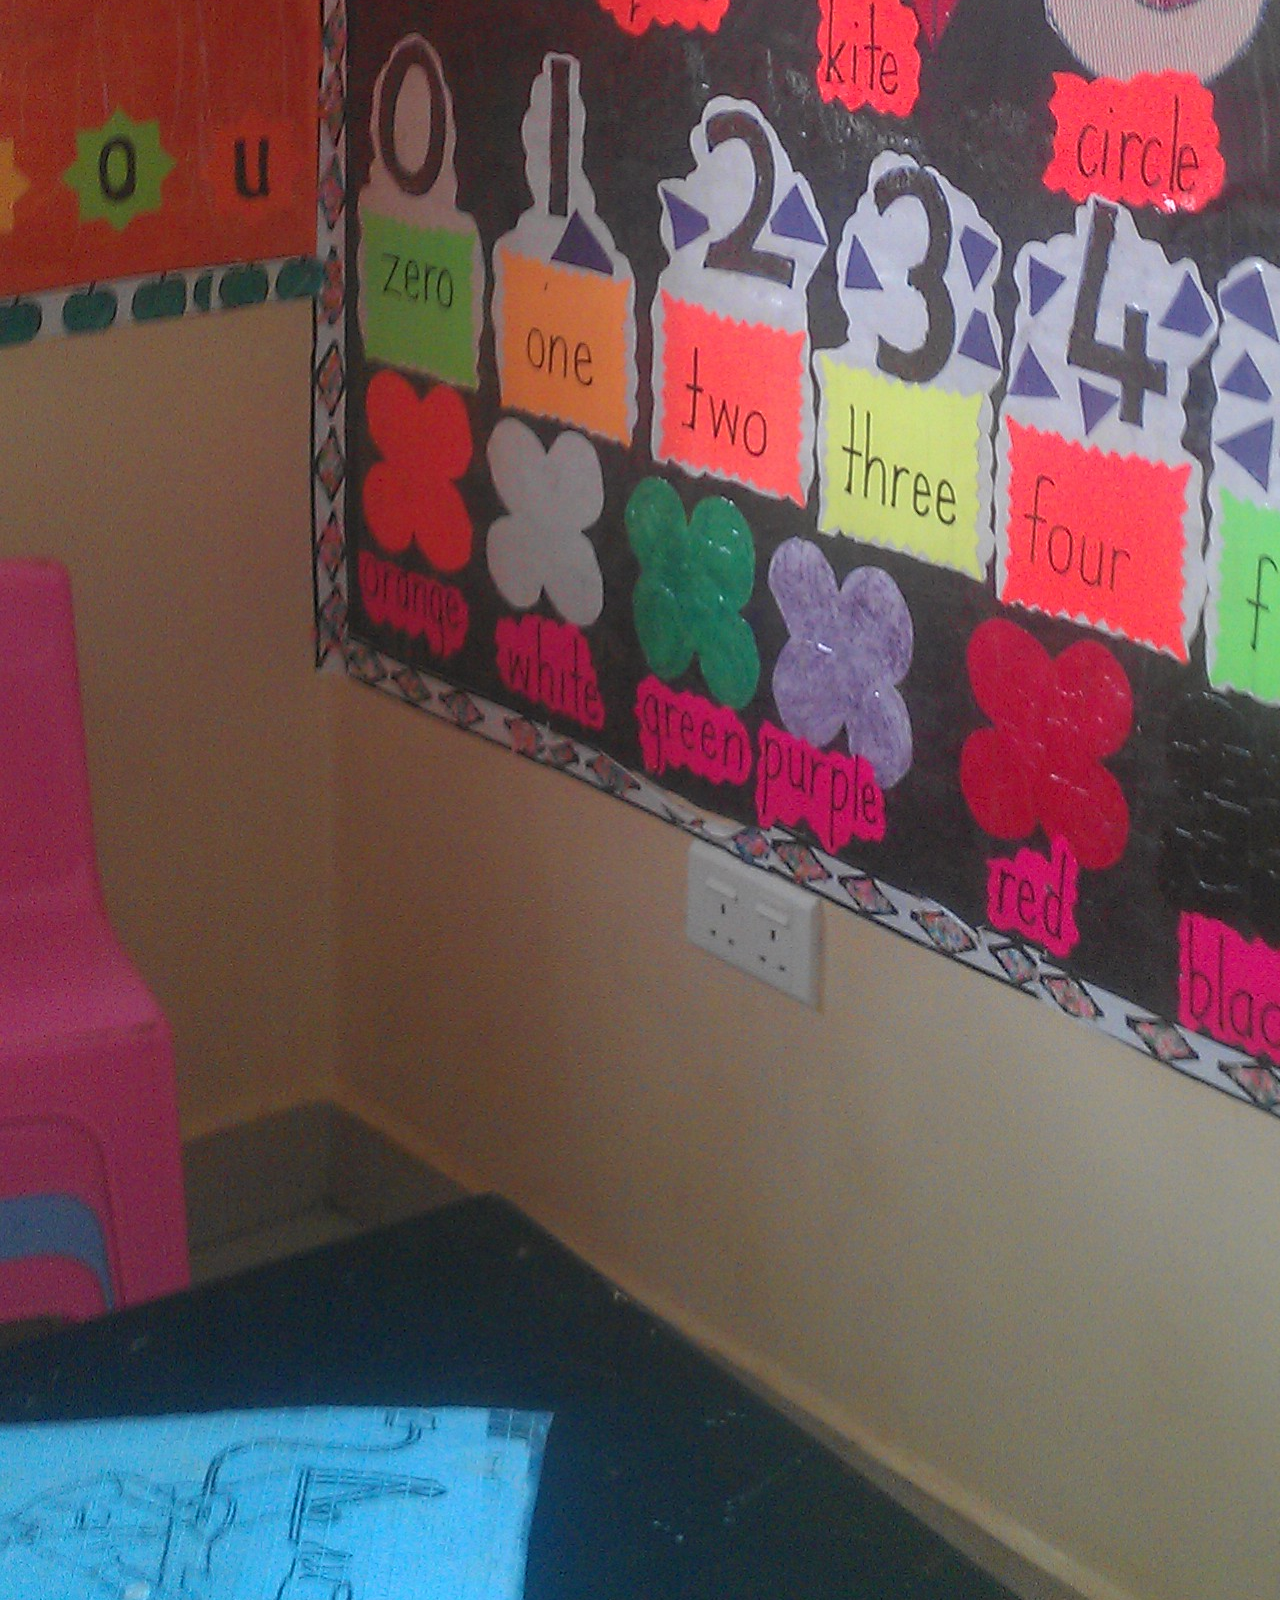
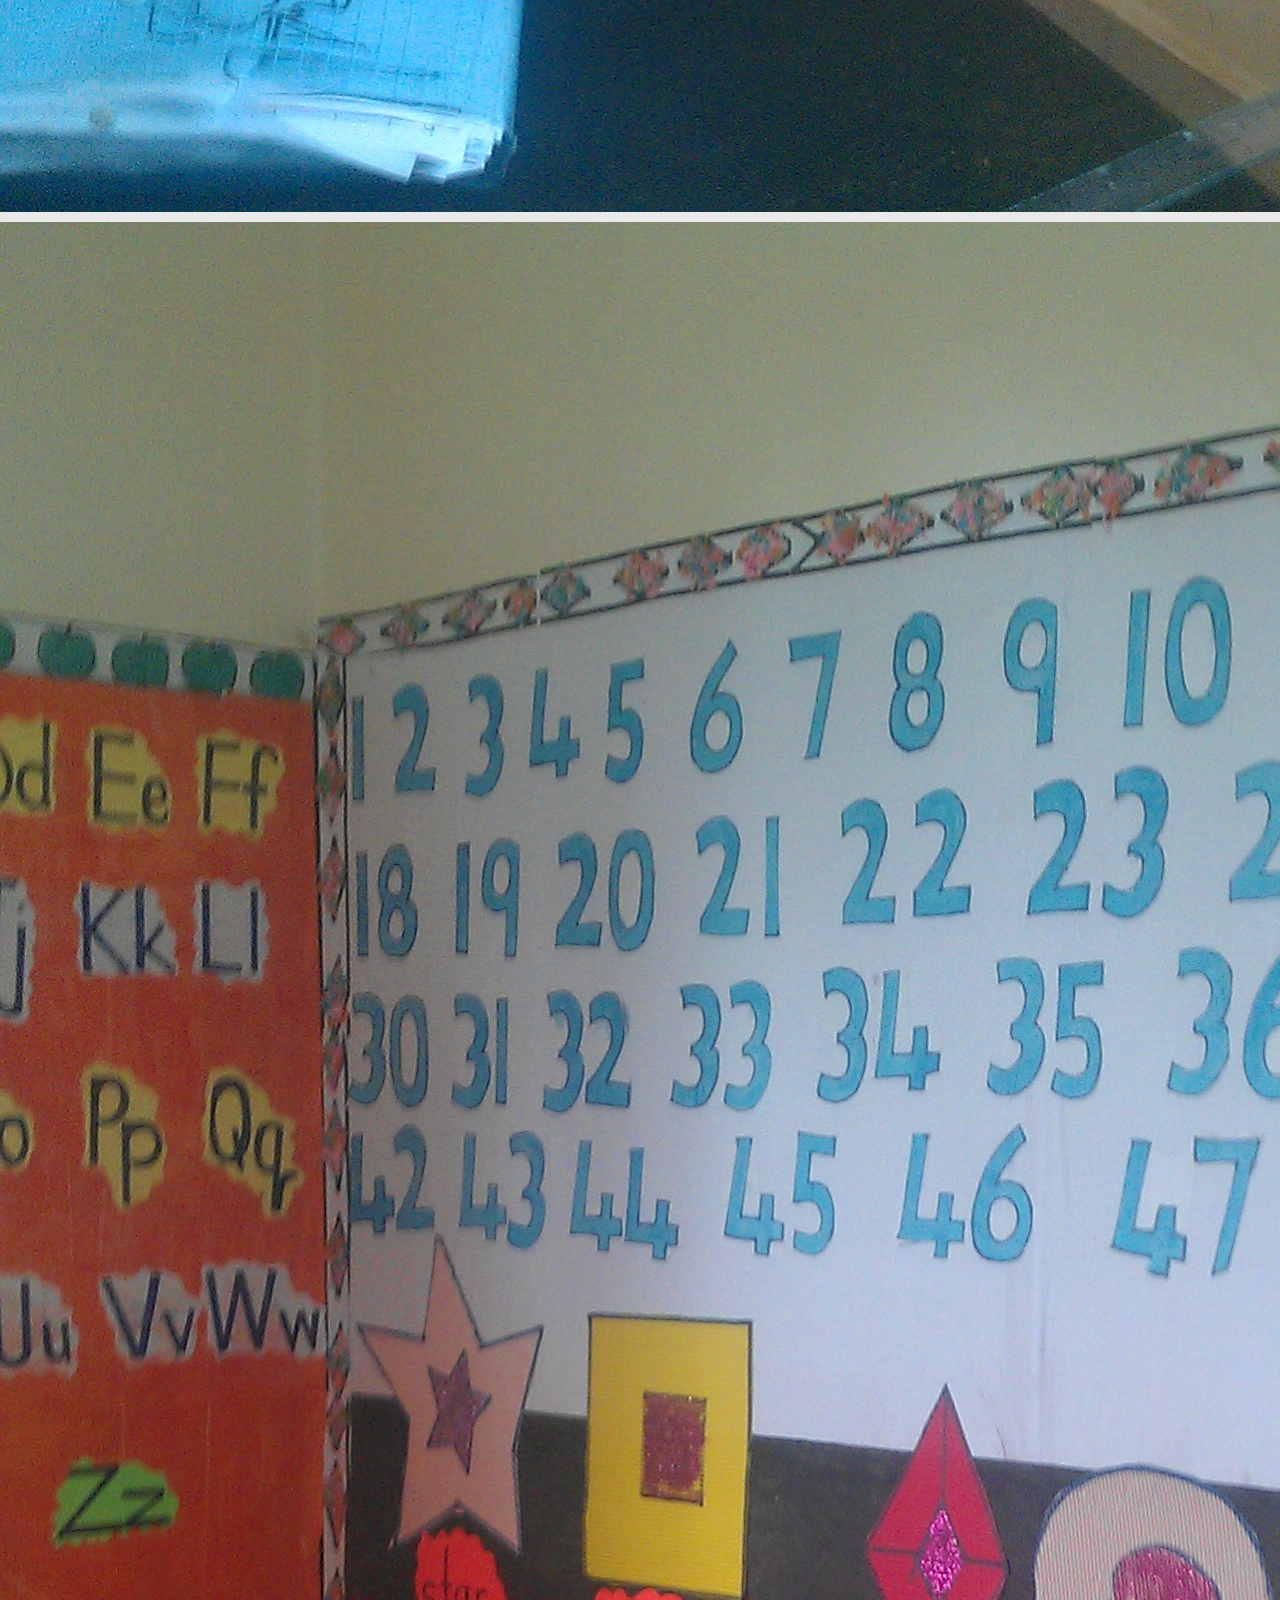
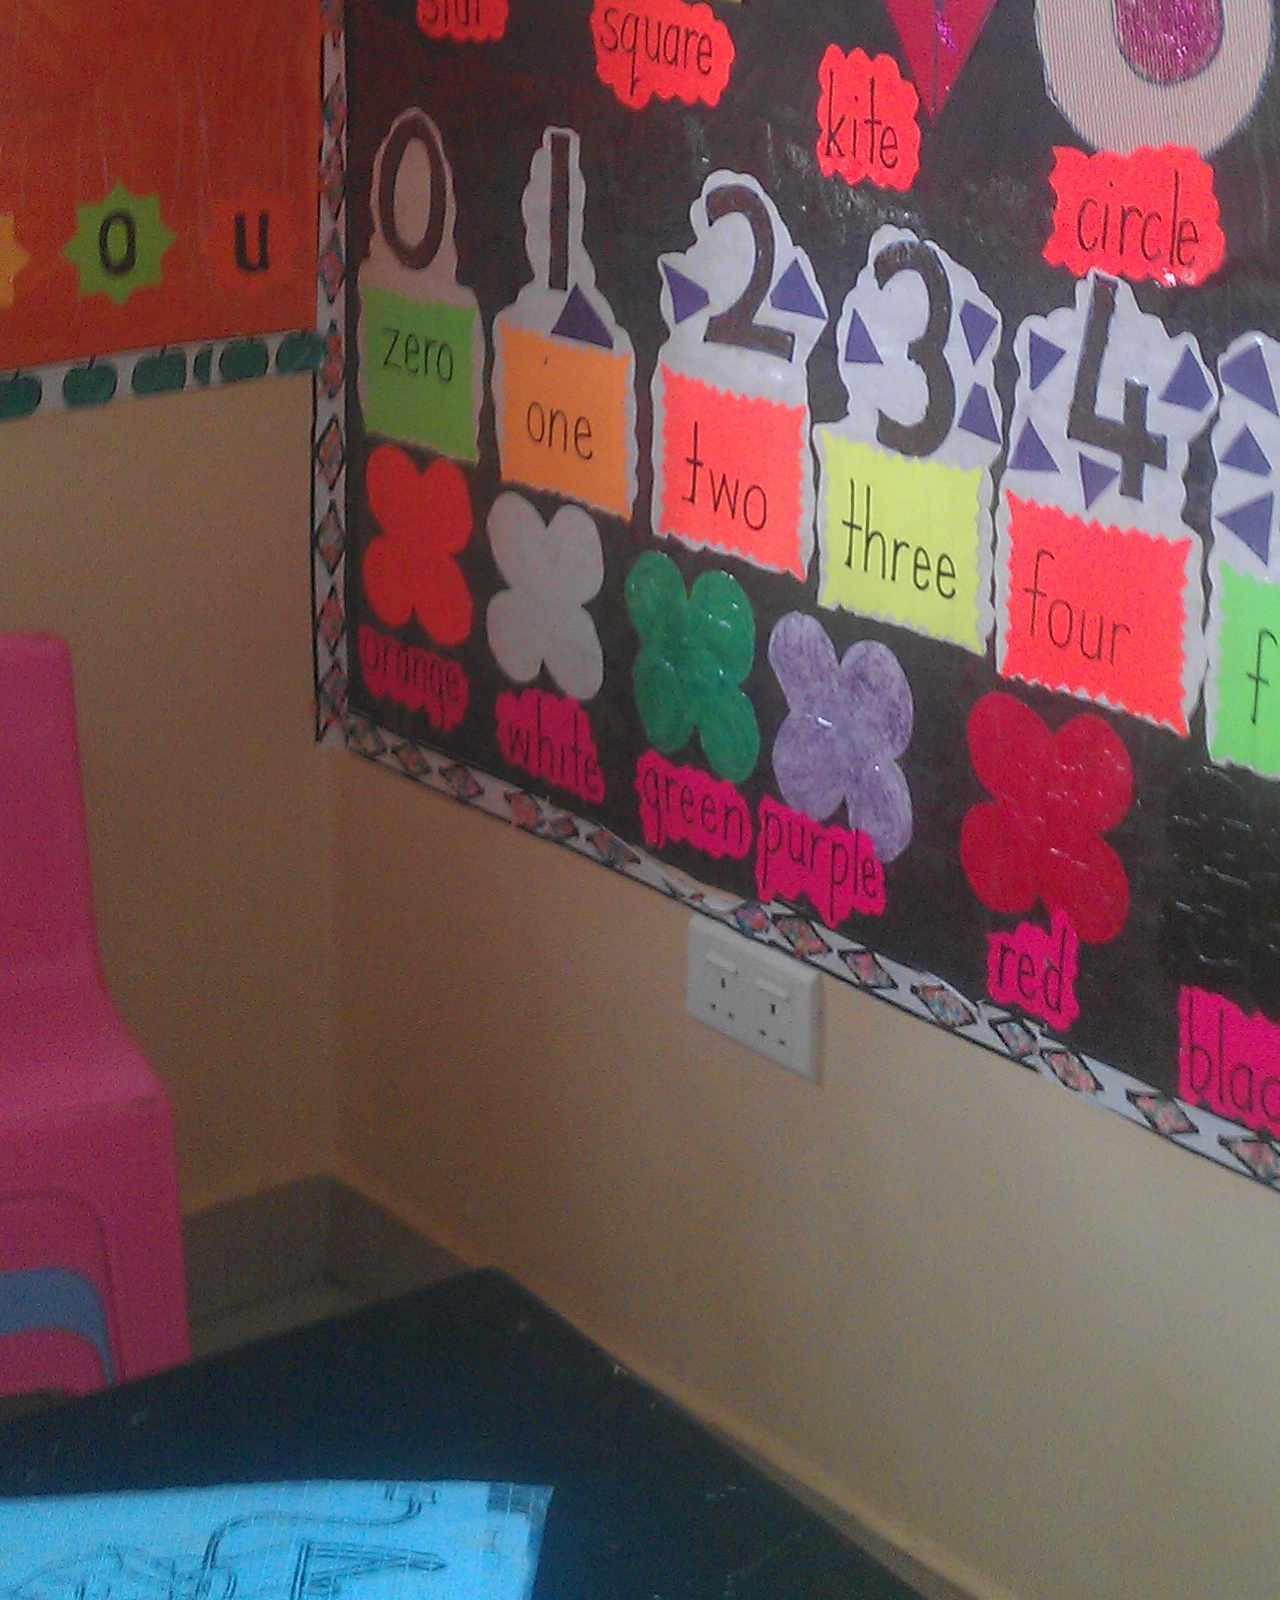
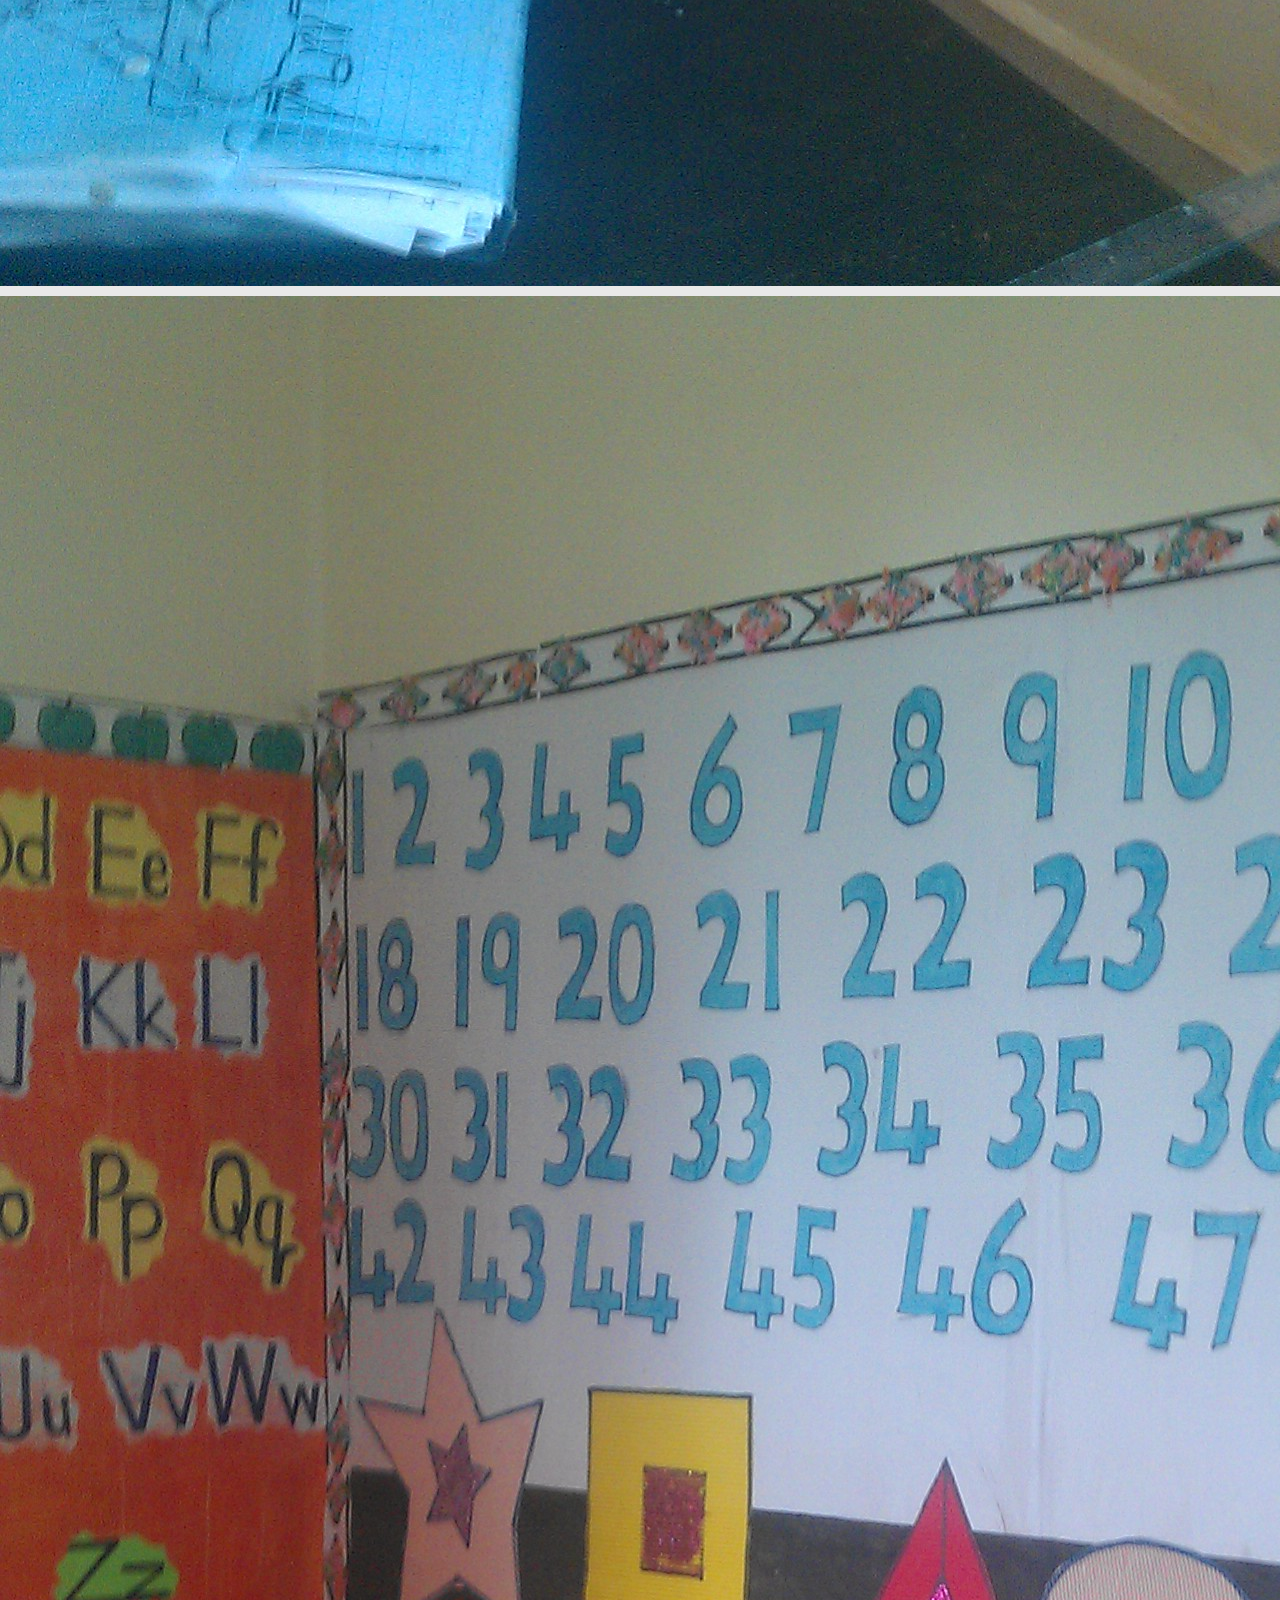
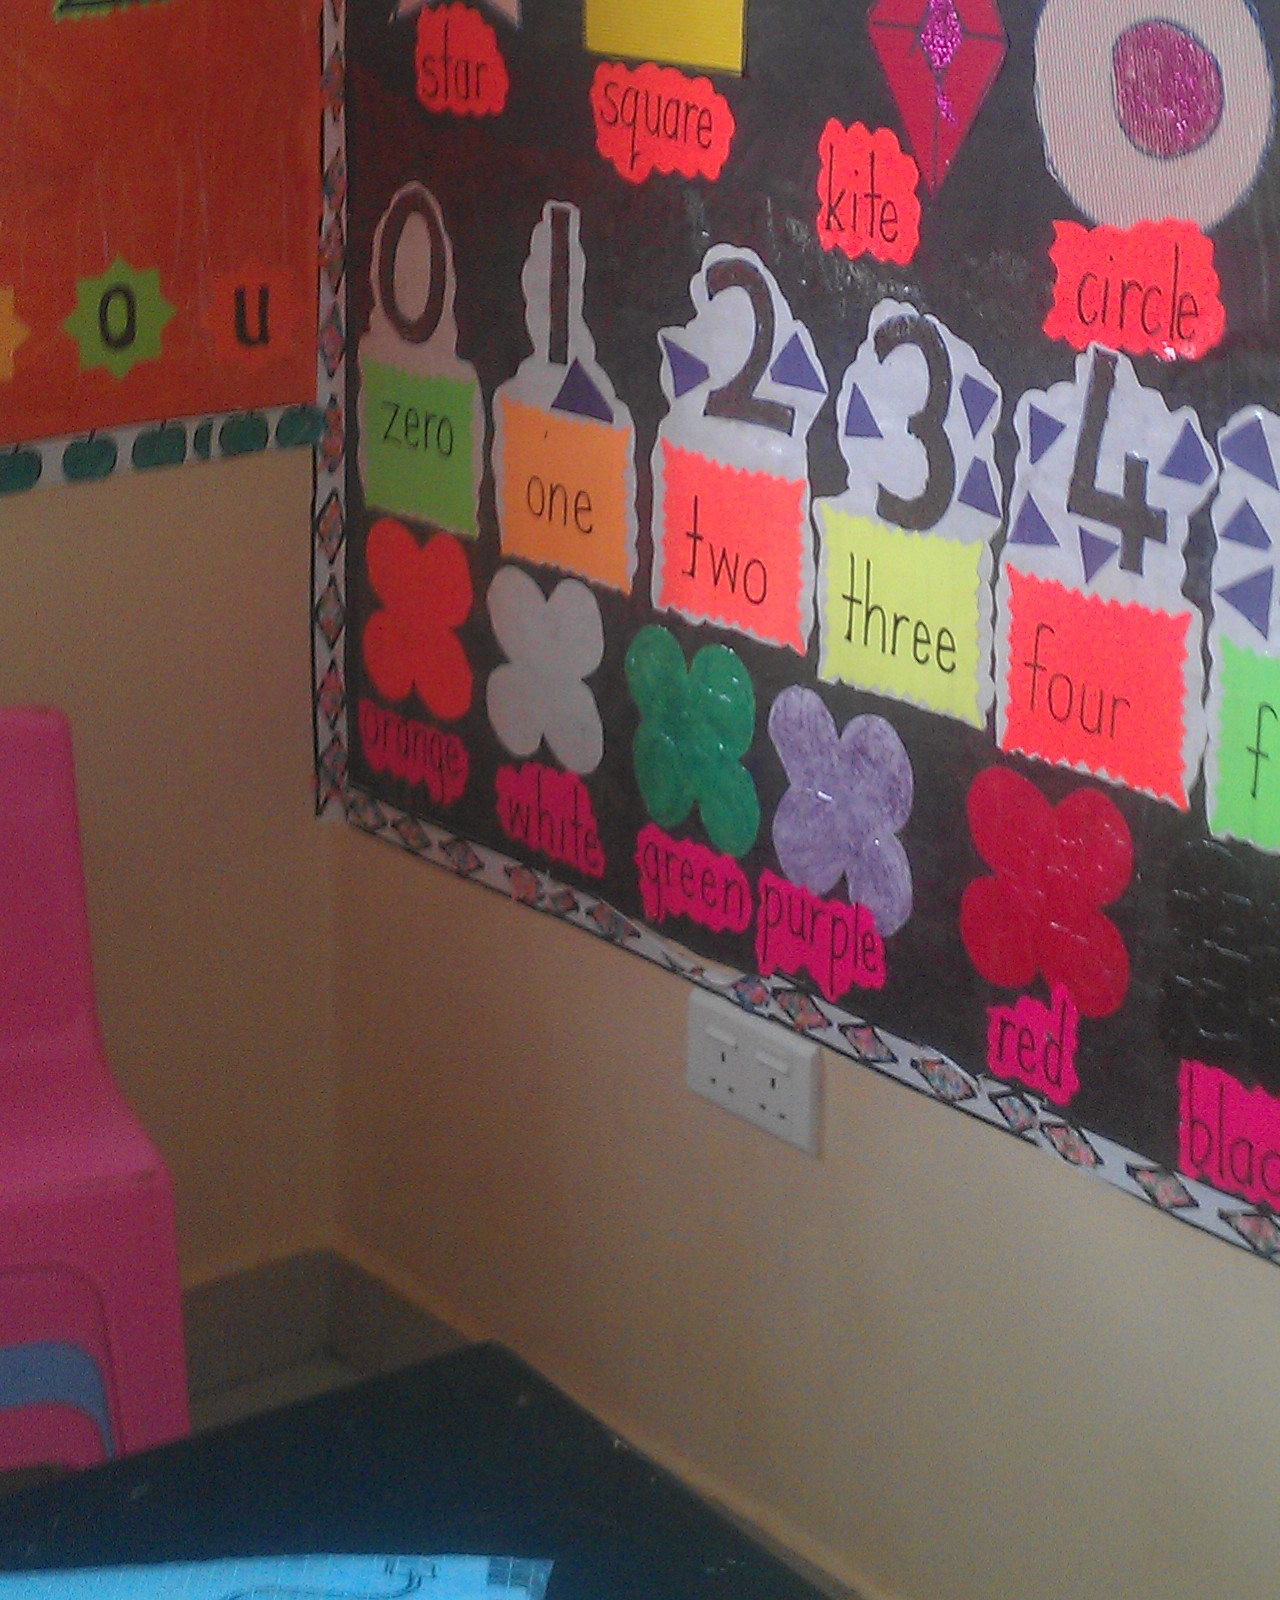
<file: about.html>
<!DOCTYPE html>
<html>
<head> <title>Nestling Nursery School</title>
<meta name="viewport" content="width=device-width, initial-scale=1">
<link rel="stylesheet" type="text/css" href="styles.css">
<link href='https://fonts.googleapis.com/css?family=Sofia' rel='stylesheet'>
<style>
* {box-sizing: border-box;}

body {
  margin: 0;
  font-family:'sofia';font-size: 22px;
}

.topnav {
  overflow: hidden;
  background-color: #e9e9e9;
}

.topnav a {
  float: left;
  display: block;
  color: black;
  text-align: center;
  padding: 14px 16px;
  text-decoration: none;
  font-size: 17px;
}

.topnav a:hover {
  background-color: #ddd;
  color: black;
}
  
.topnav a.active {
  background-color: darkviolet;
  color: white;
}

.topnav input[type=text] {
  float: center;
  padding: 6px;
  margin-top: 8px;
  margin-right: 16px;
  margin-left: 30px;
  border: none;
  font-size: 17px;
}

@media screen and (max-width: 600px) {
  .topnav a, .topnav input[type=text] {
    float: none;
    display: block;
    text-align: left;
    width: 100%;
    margin: 0;
    padding: 14px;
  }
 
.topnav input[type=text] {
    border: 1px solid #ccc;  
  }
  
</style>
</head>
<body>

<div class="topnav">
<img id="emmago" src="Logo.jpg " alt="Our Logo">
<img id="emmago" src="Logo.jpg " alt="Our Logo">
<img id="emmago" src="Logo.jpg " alt="Our Logo">
<img id="emmago" src="Logo.jpg " alt="Our Logo">
<img id="emmago" src="Logo.jpg " alt="Our Logo">
<img id="emmago" src="Logo.jpg " alt="Our Logo">
<img id="emmago" src="Logo.jpg " alt="Our Logo">
<img id="emmago" src="Logo.jpg " alt="Our Logo">
<img id="emmago" src="Logo.jpg " alt="Our Logo">
</div>

<div class="topnav">
  <a class="active" href="index.HTML">Home</a>
  <a href="about.html">About</a>
  <a href="contact.html">Contact</a>
  <a href="gallery.html">Gallery</a> 
  <a style="float:right" href="newsletter.html">Newsletter</a>
  <input type="text" placeholder="Search.." style="float:right">
</div>
<p id="intro">Nestling Nursery School is a Christian based Integrated Pre-School offering Holistic, High quality, Loving & Dependable young scholars (3-5 years old) and Daycare & Playschool services for our dear babies (infants 6 months -2 years). 
We believe that each child is amazing and unique, created in the image of God and if nurtured, can grow to be resilient, confident and of great influence in life!!
We have caring and trained teachers, safe and happy environment. We also have games, music, swimming and nutritious meals. We have a very big compound with all the play materials that children love. Our school is very spacious and green.
We are located in Kisaasi, Kampala.
Our School Fees structure is below:<br>
Tuition:USH 500,000/=<br>
Admission Fee:USH 50,000/=<br>
Uniform:USH 120,000/=<br>
Transport:USH 250,000/=<br>
We look forward to you joining our school.
</p>

</body>
</html>
</file>
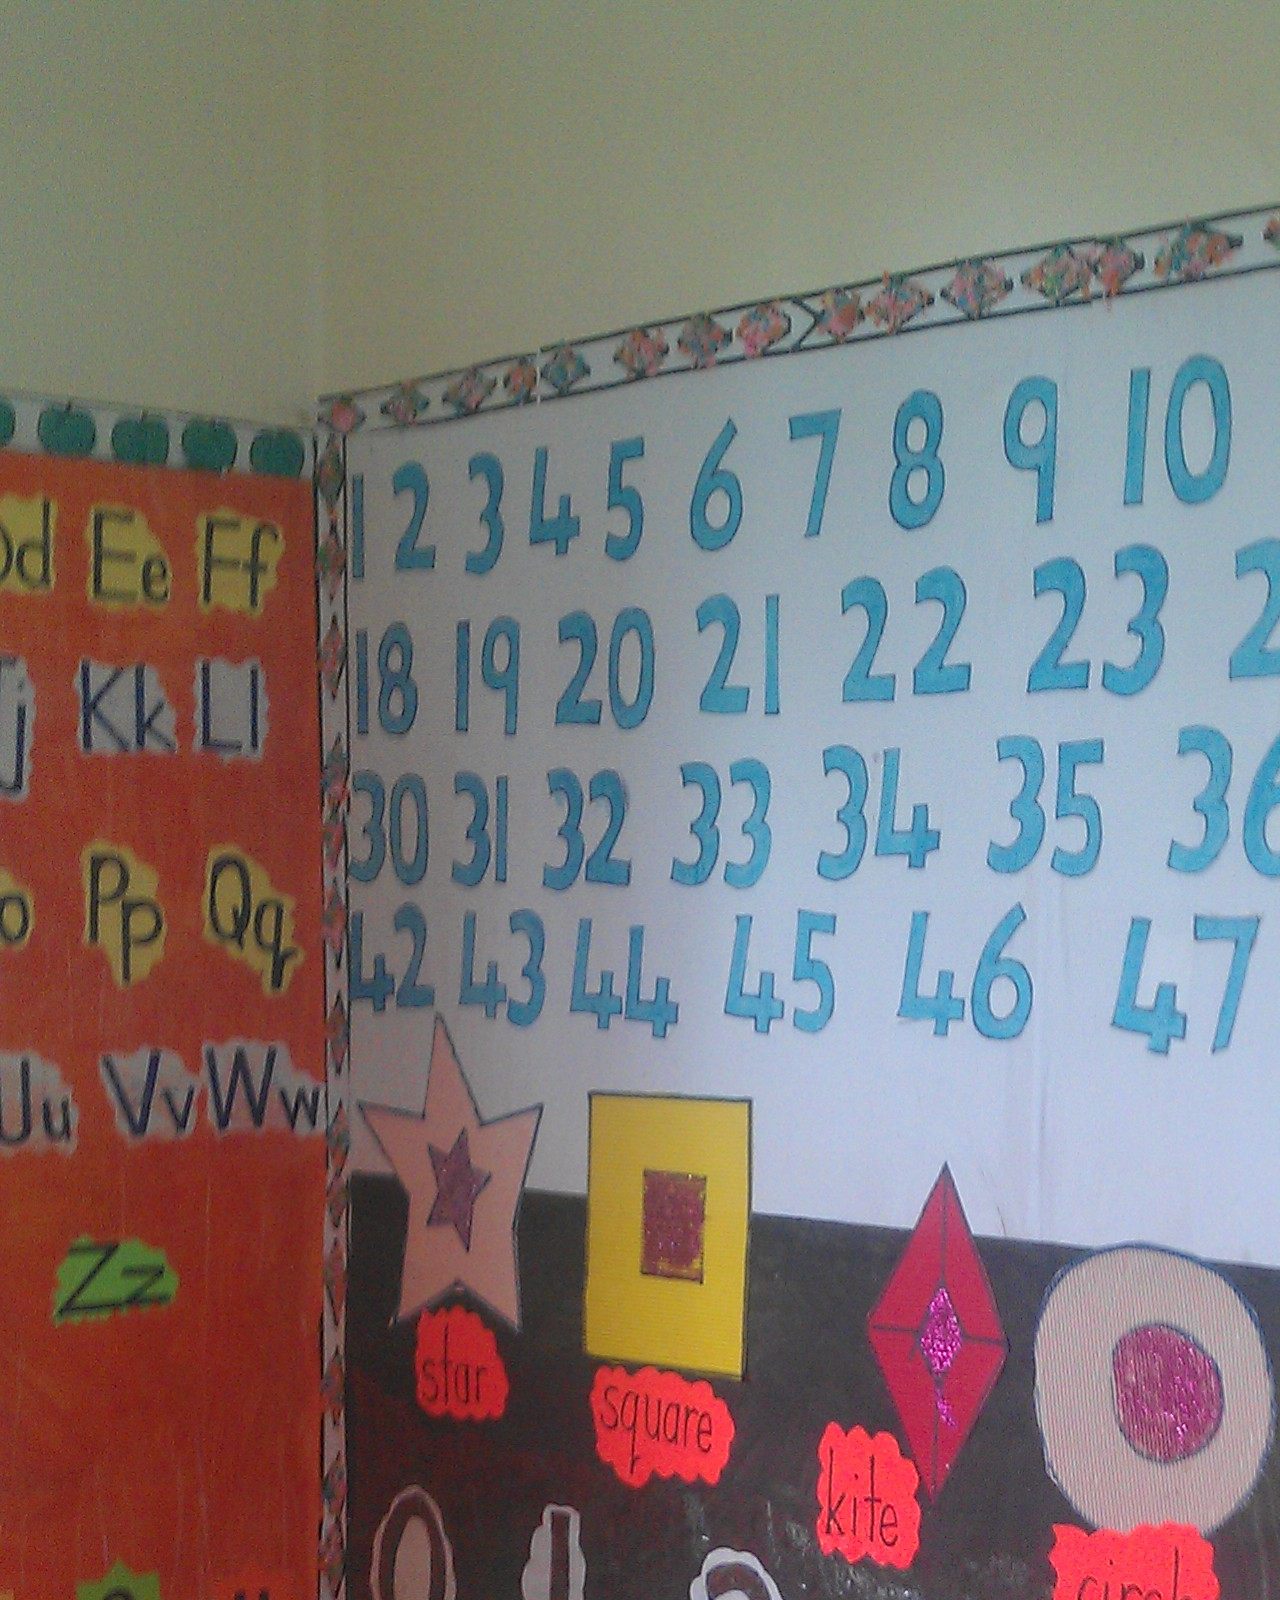
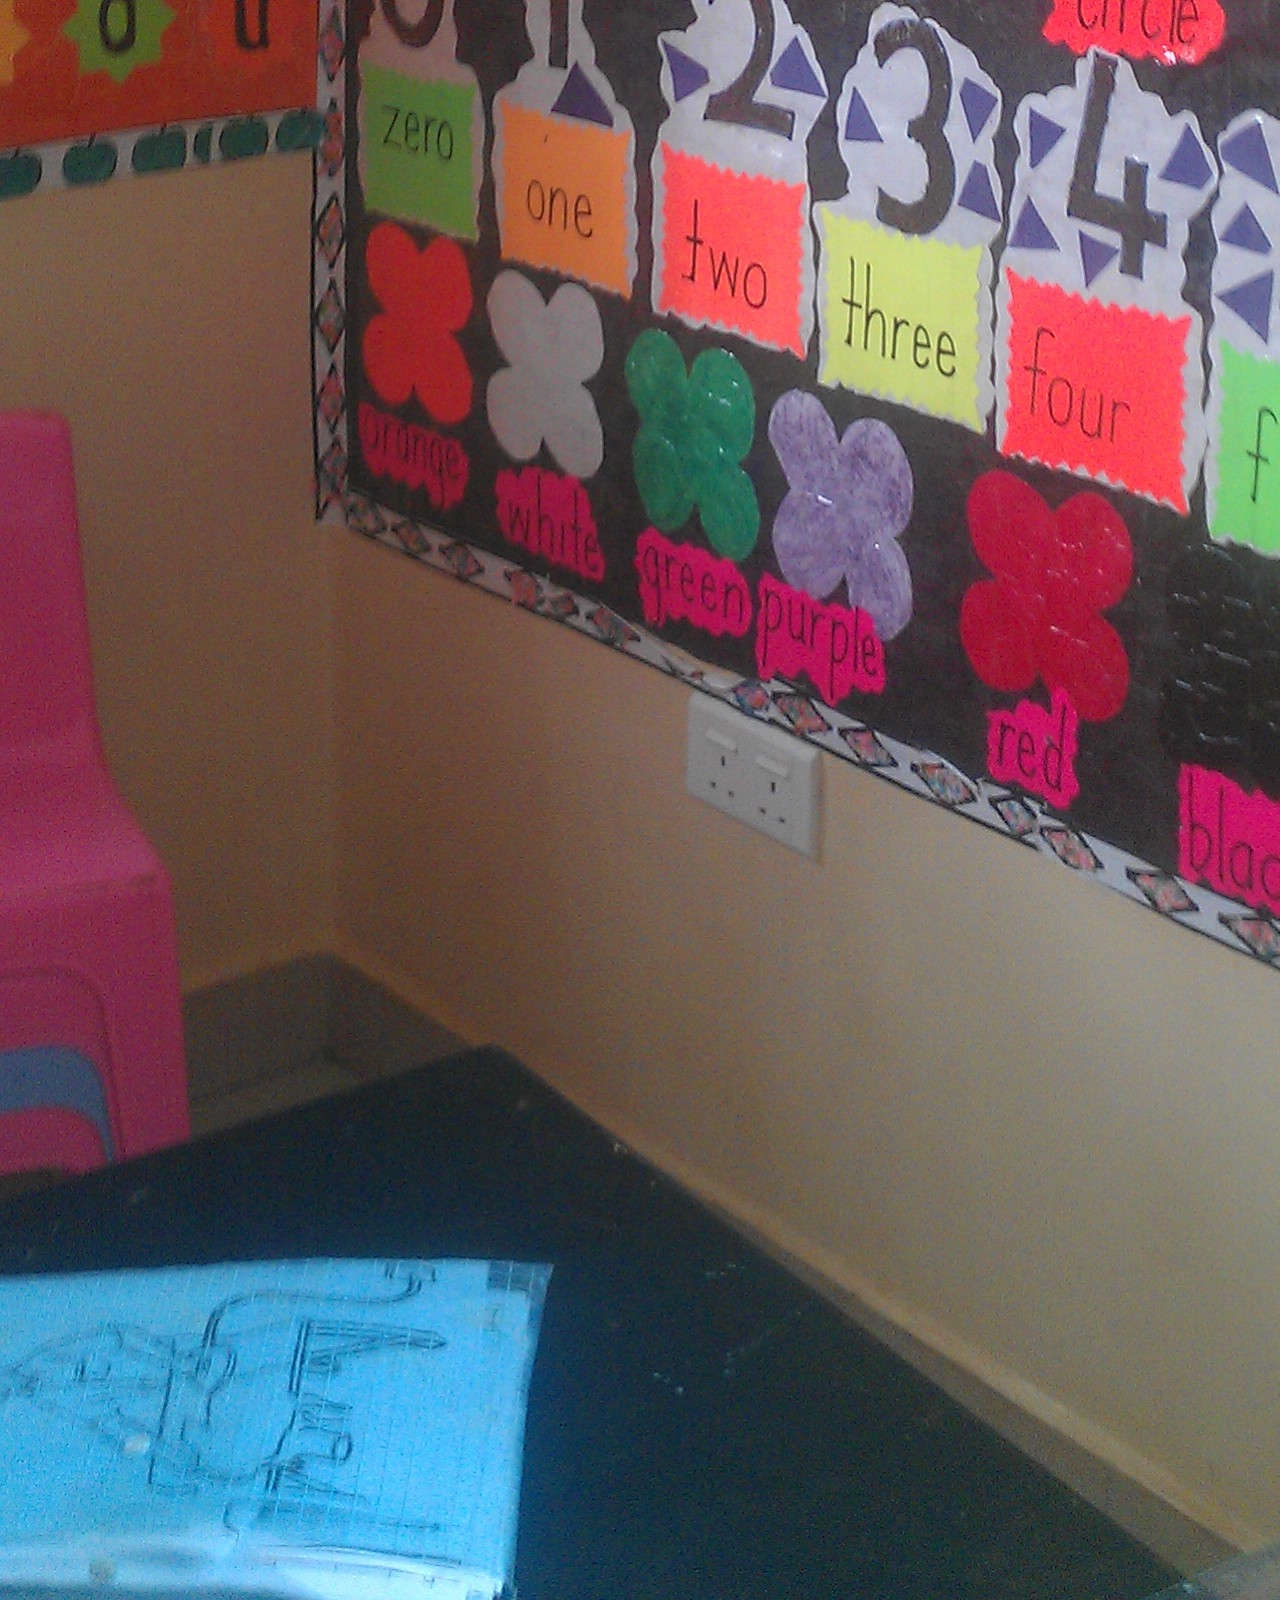
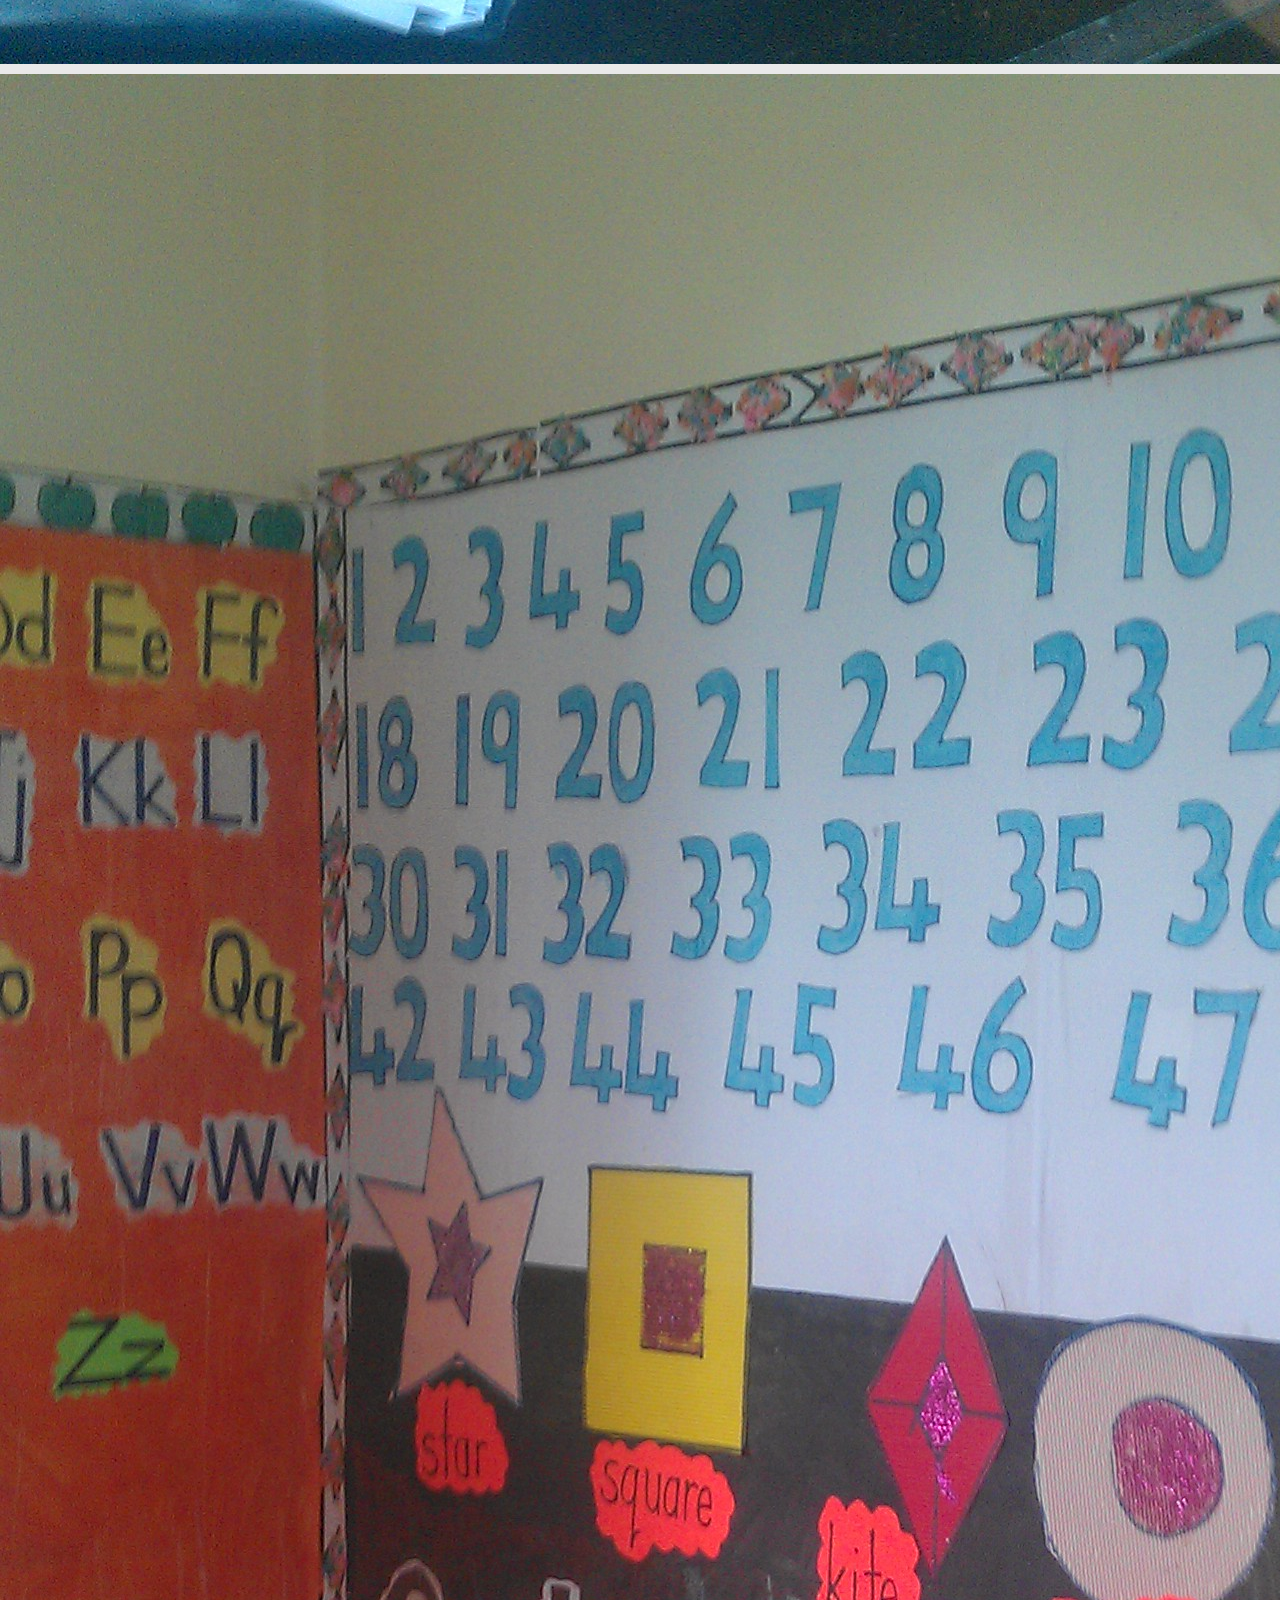
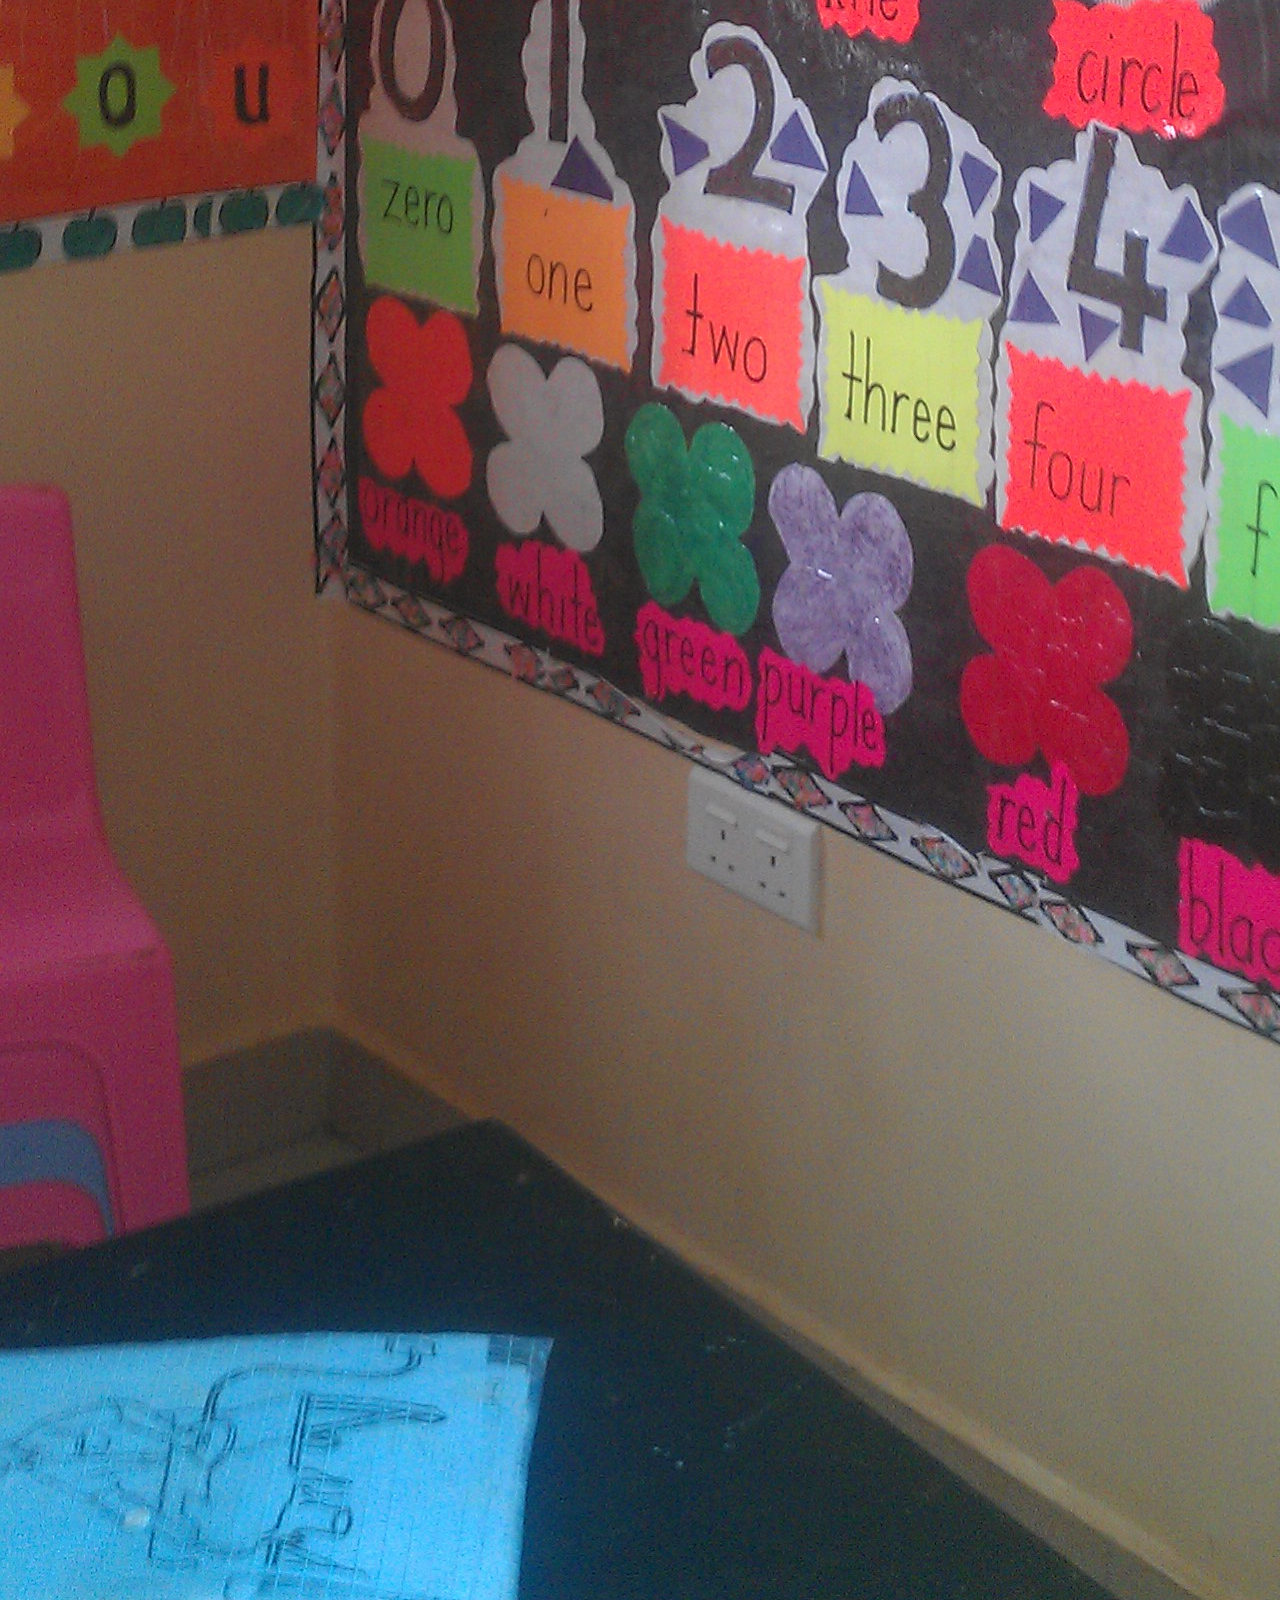
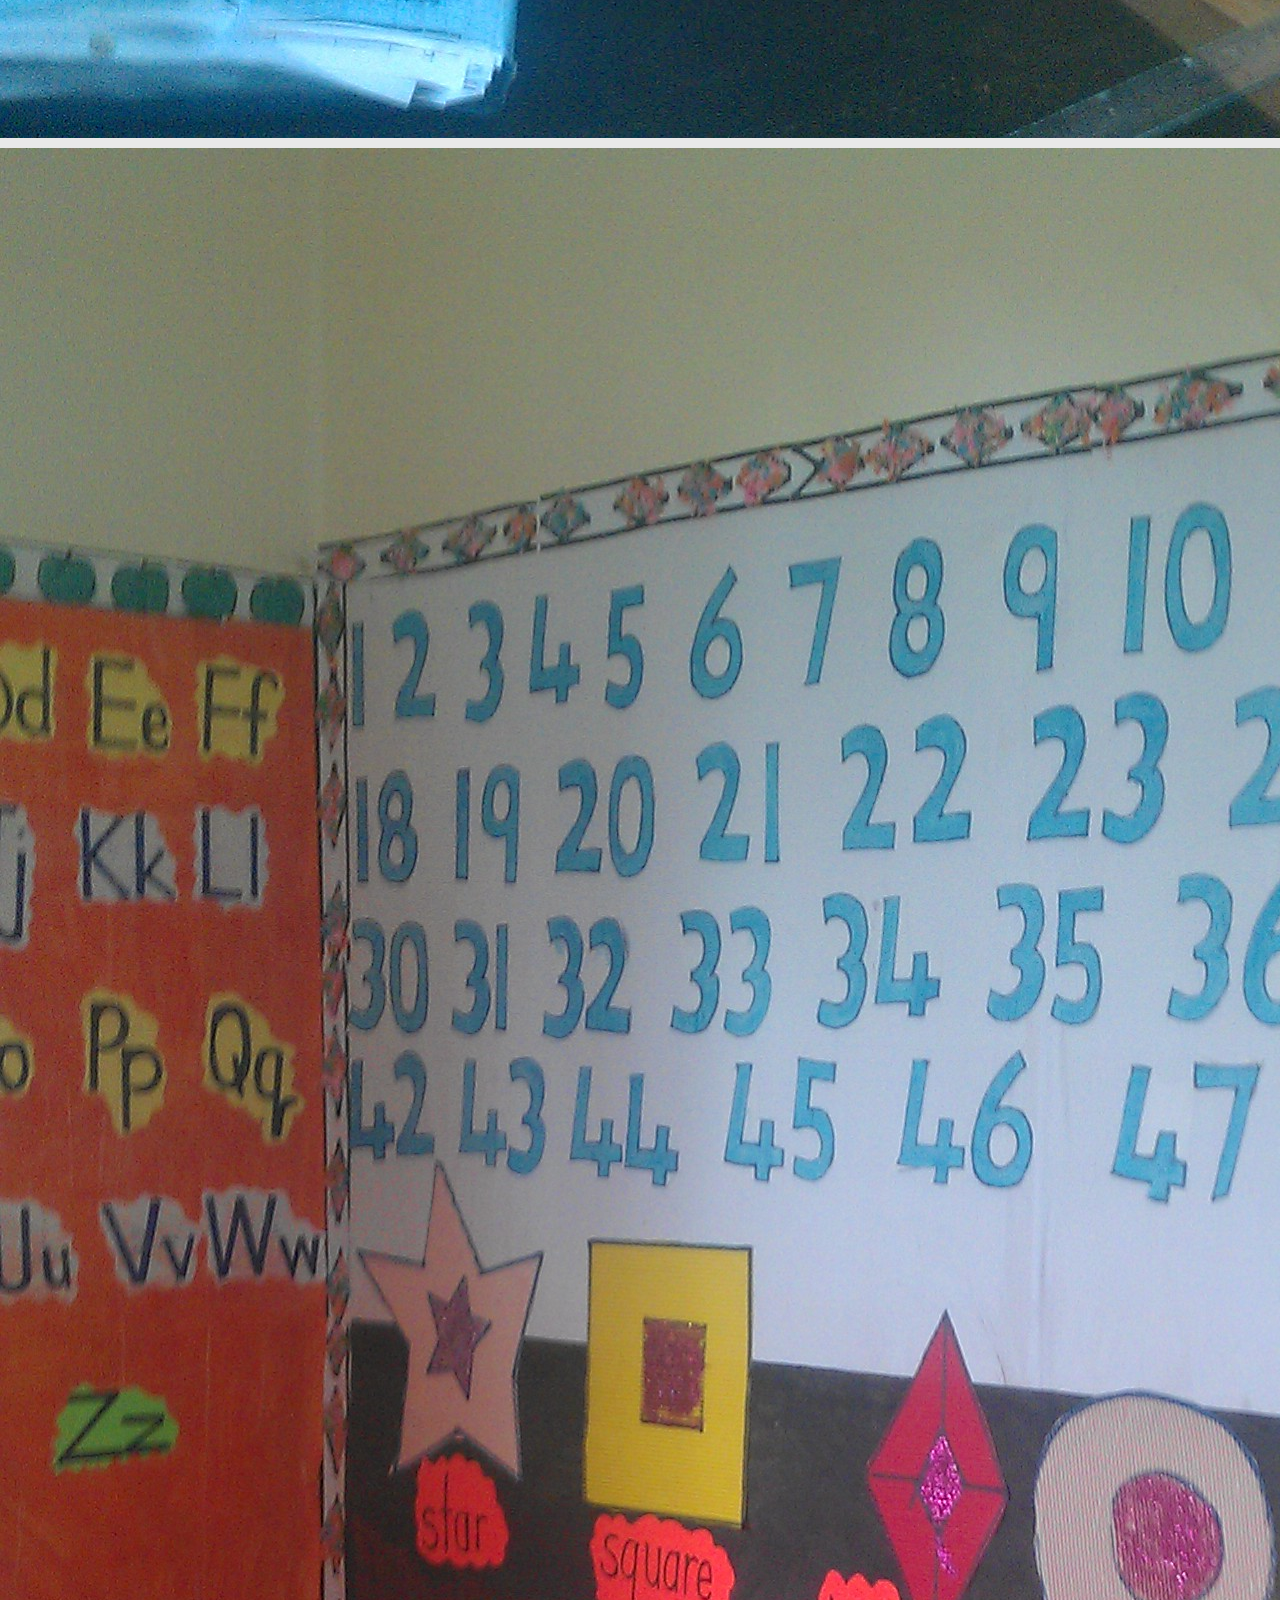
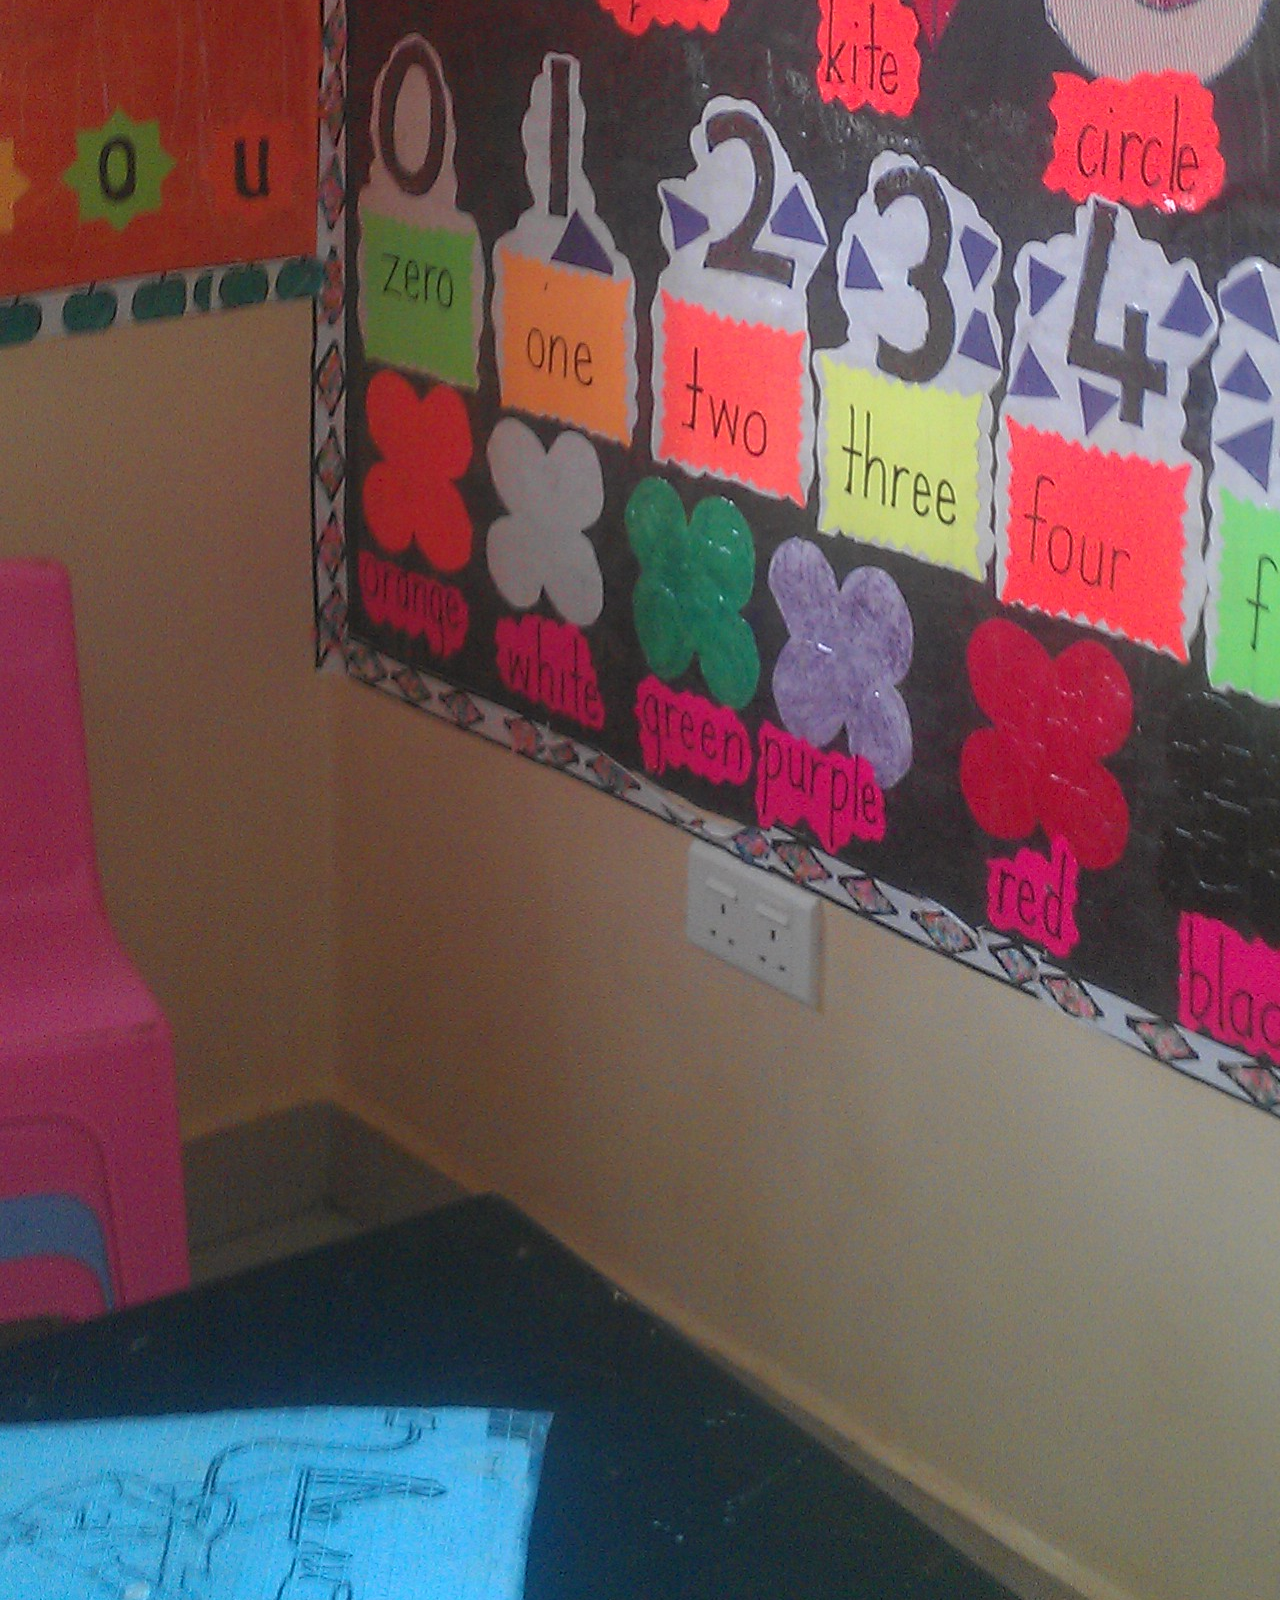
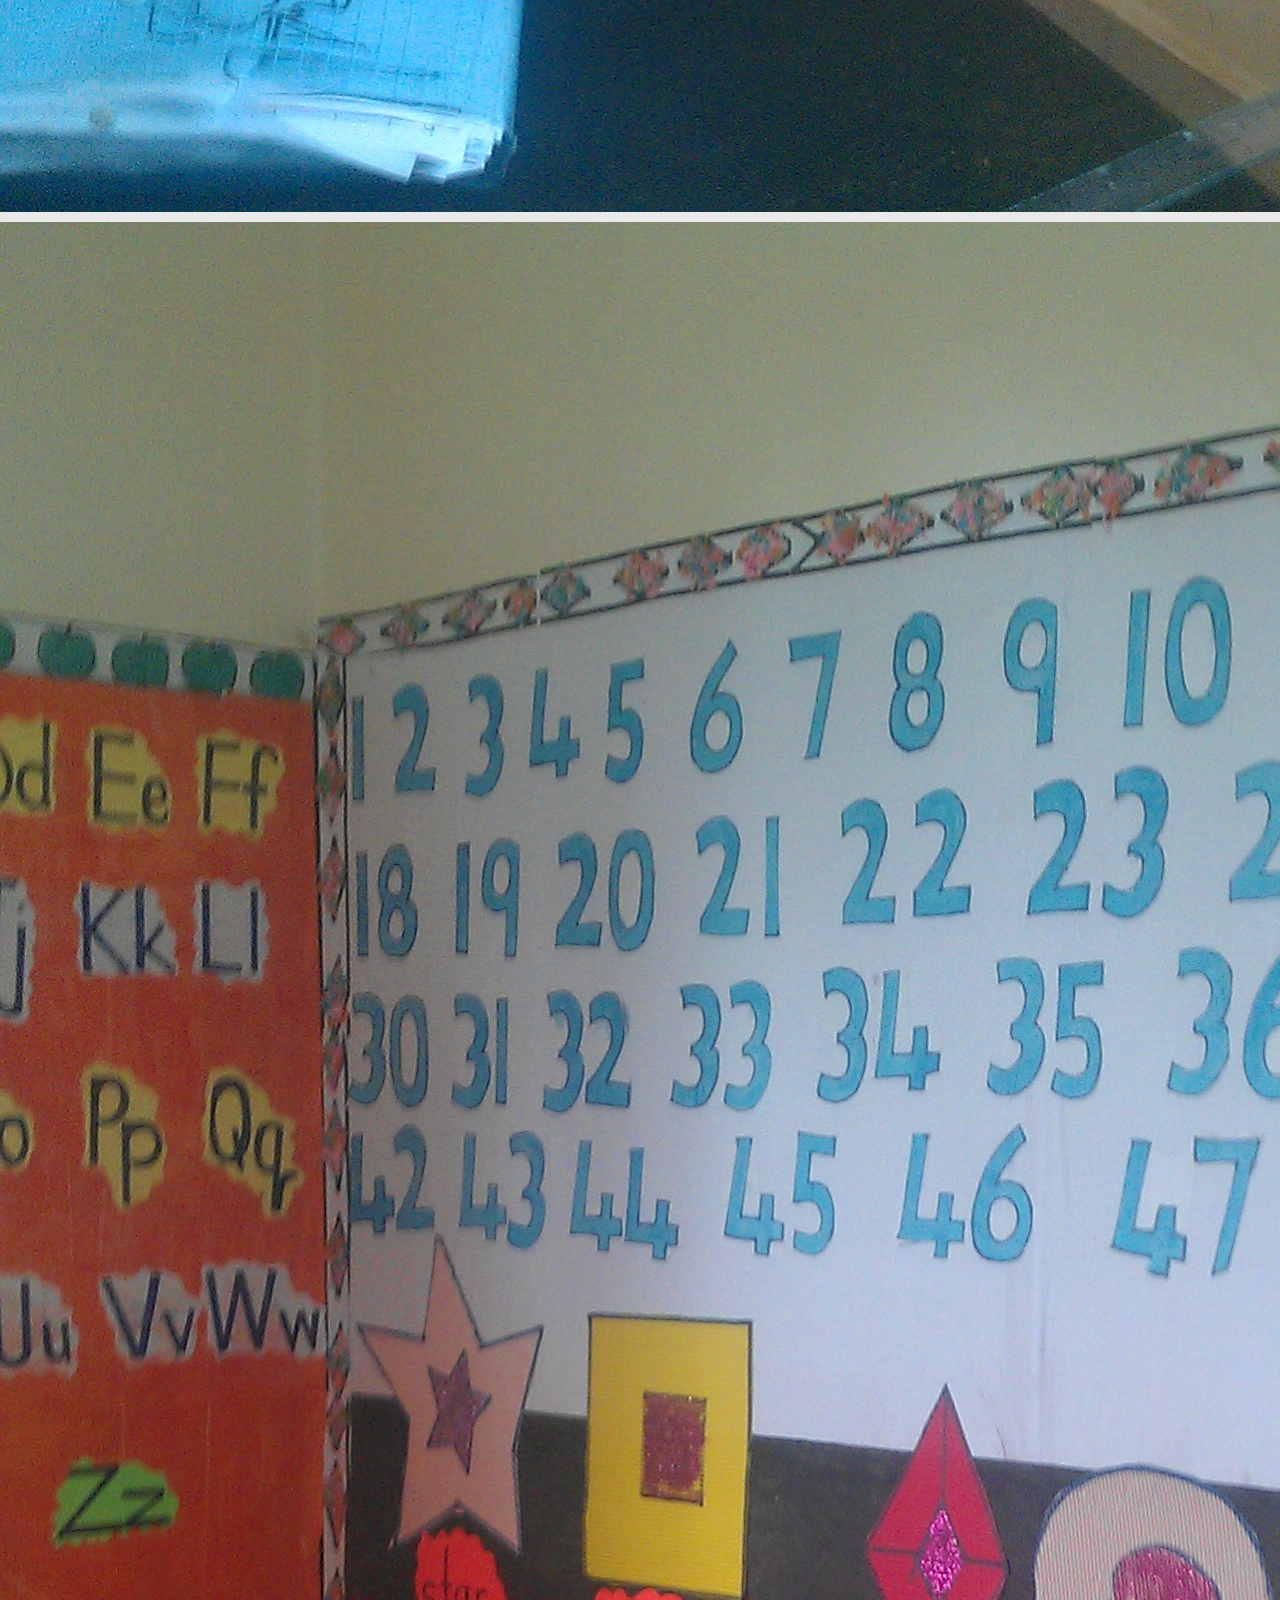
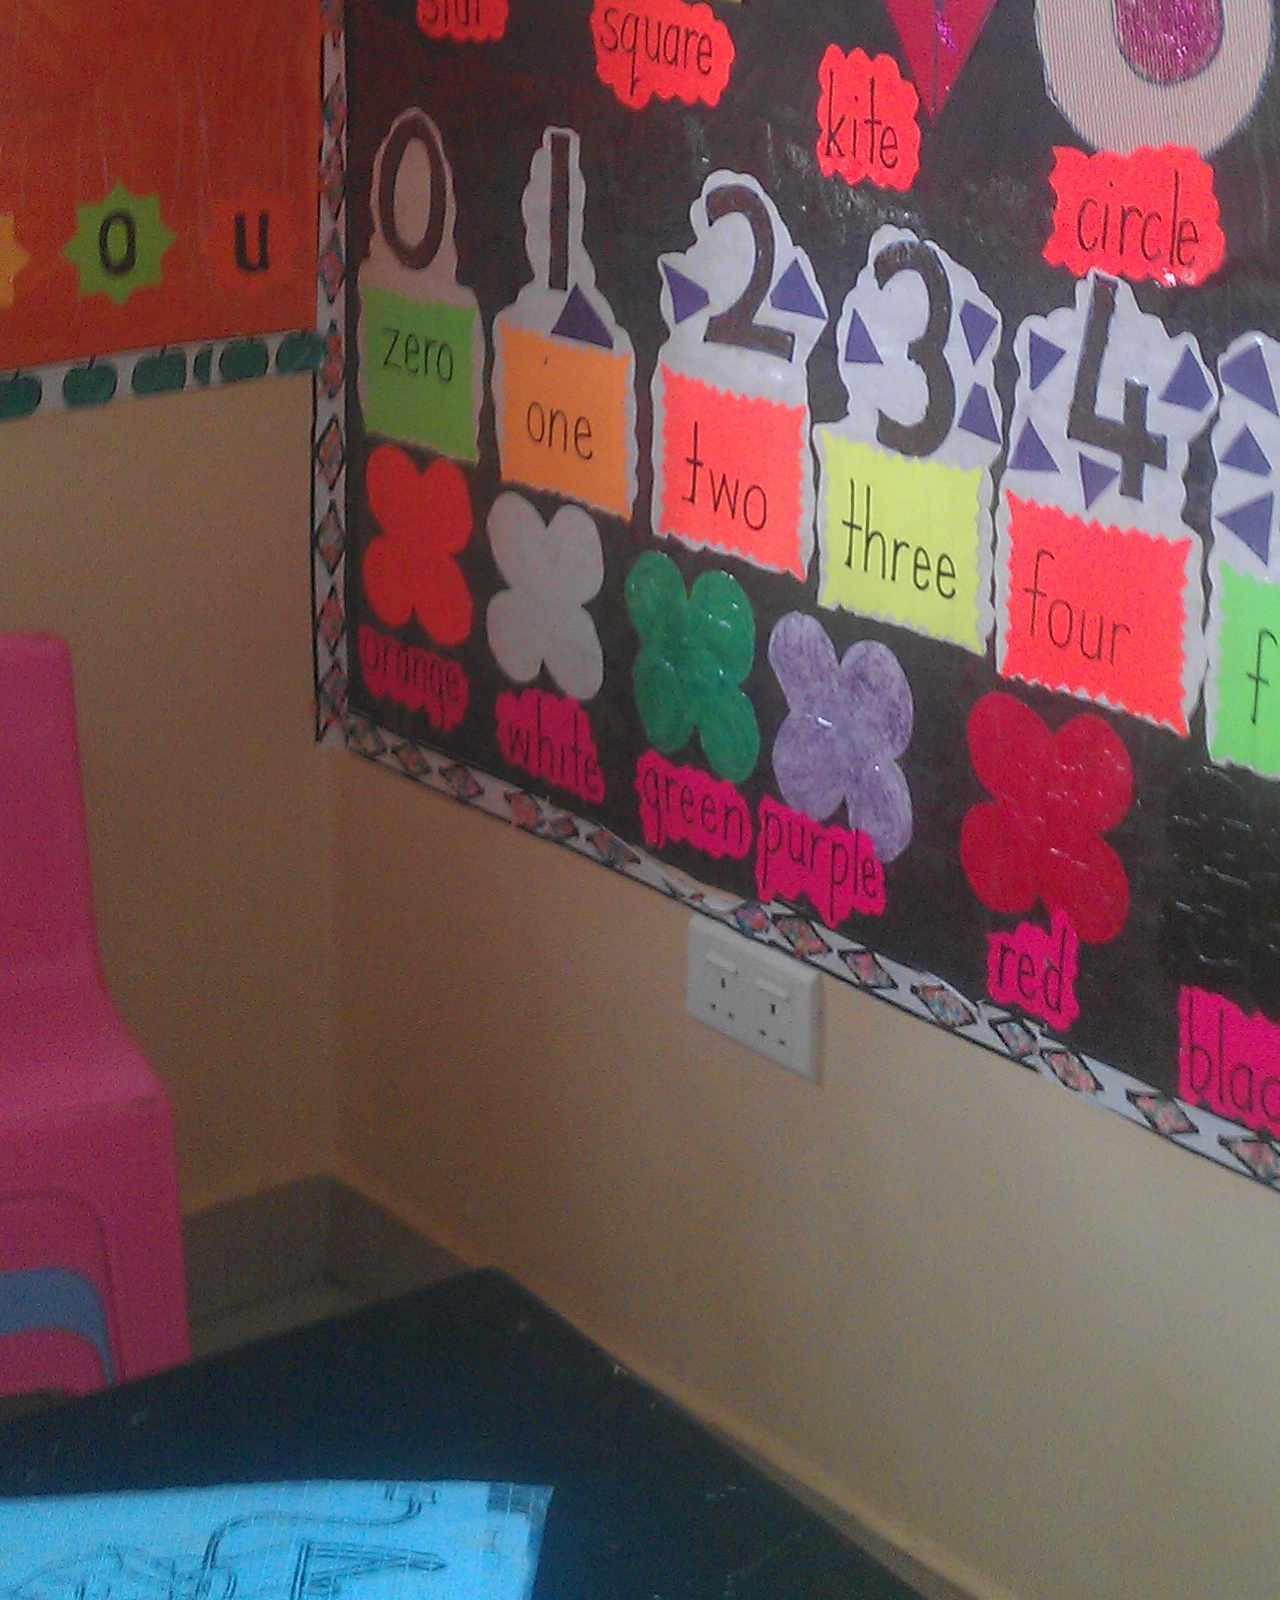
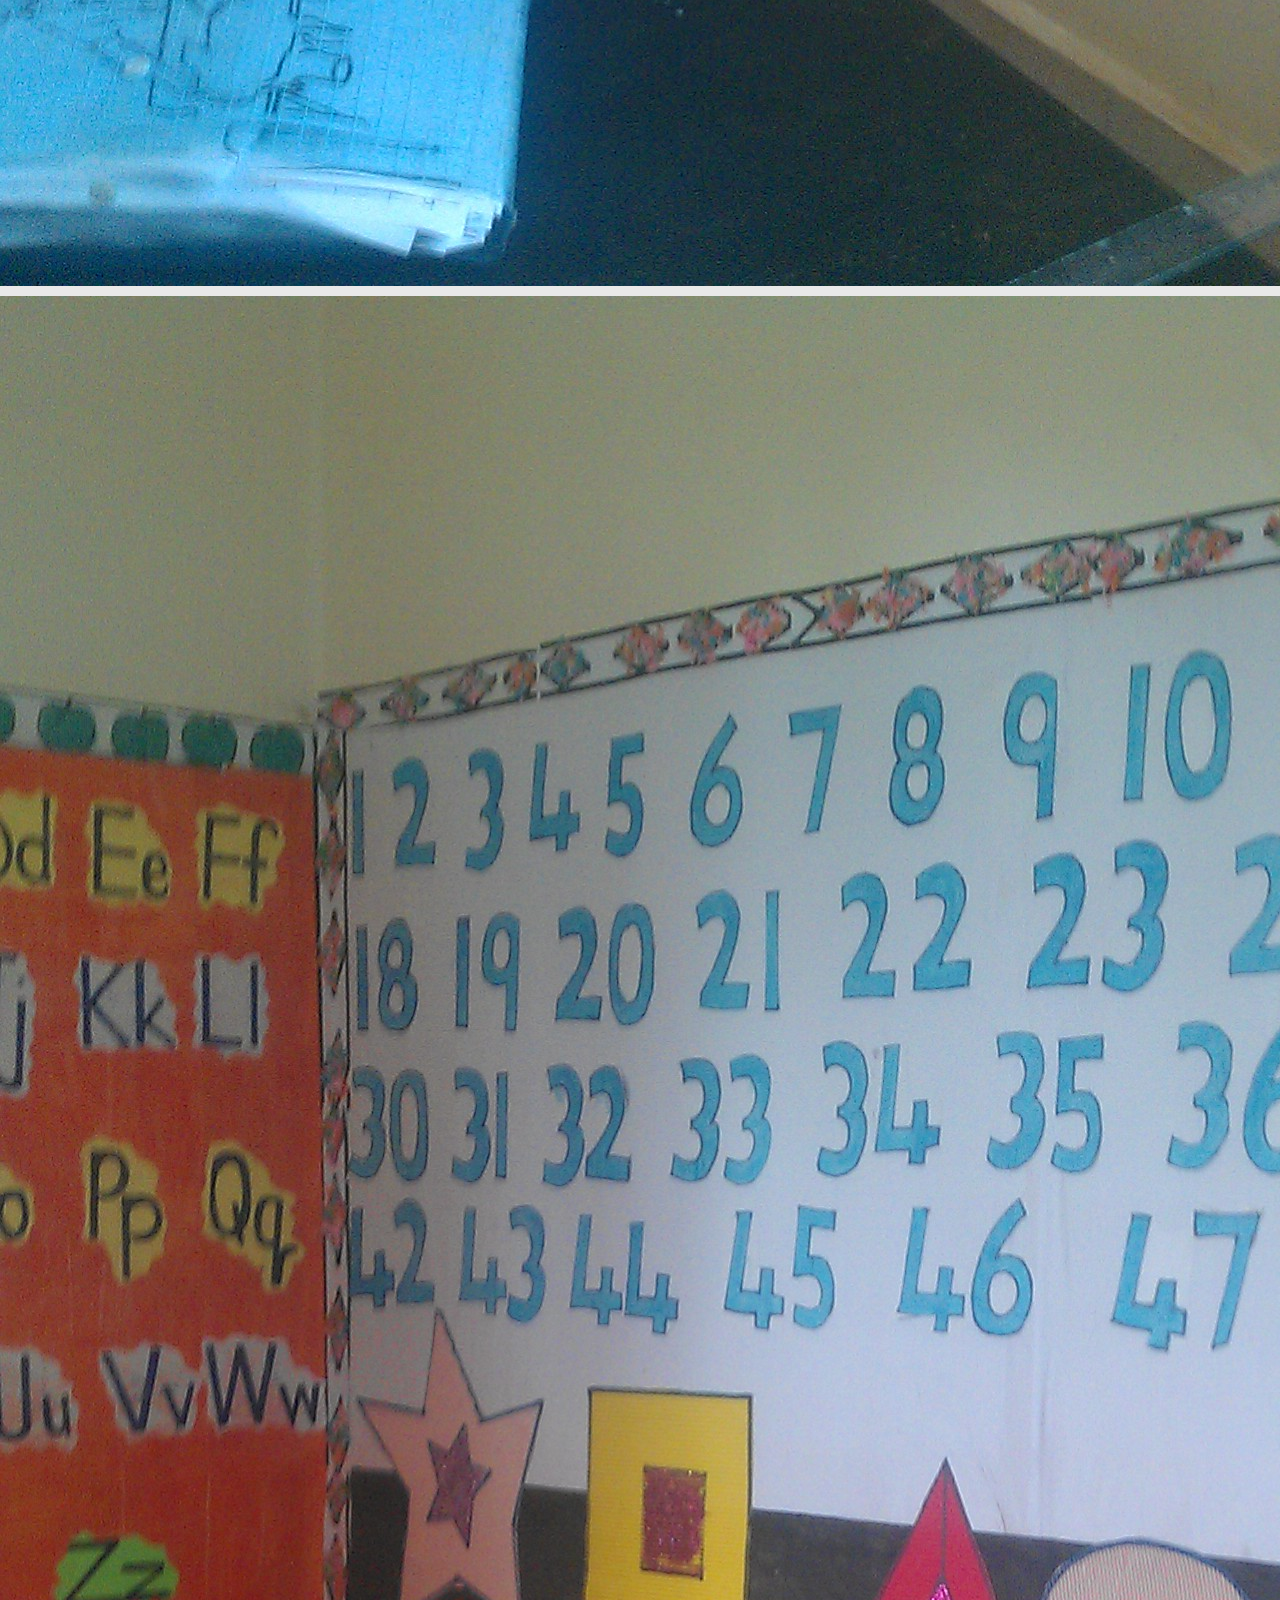
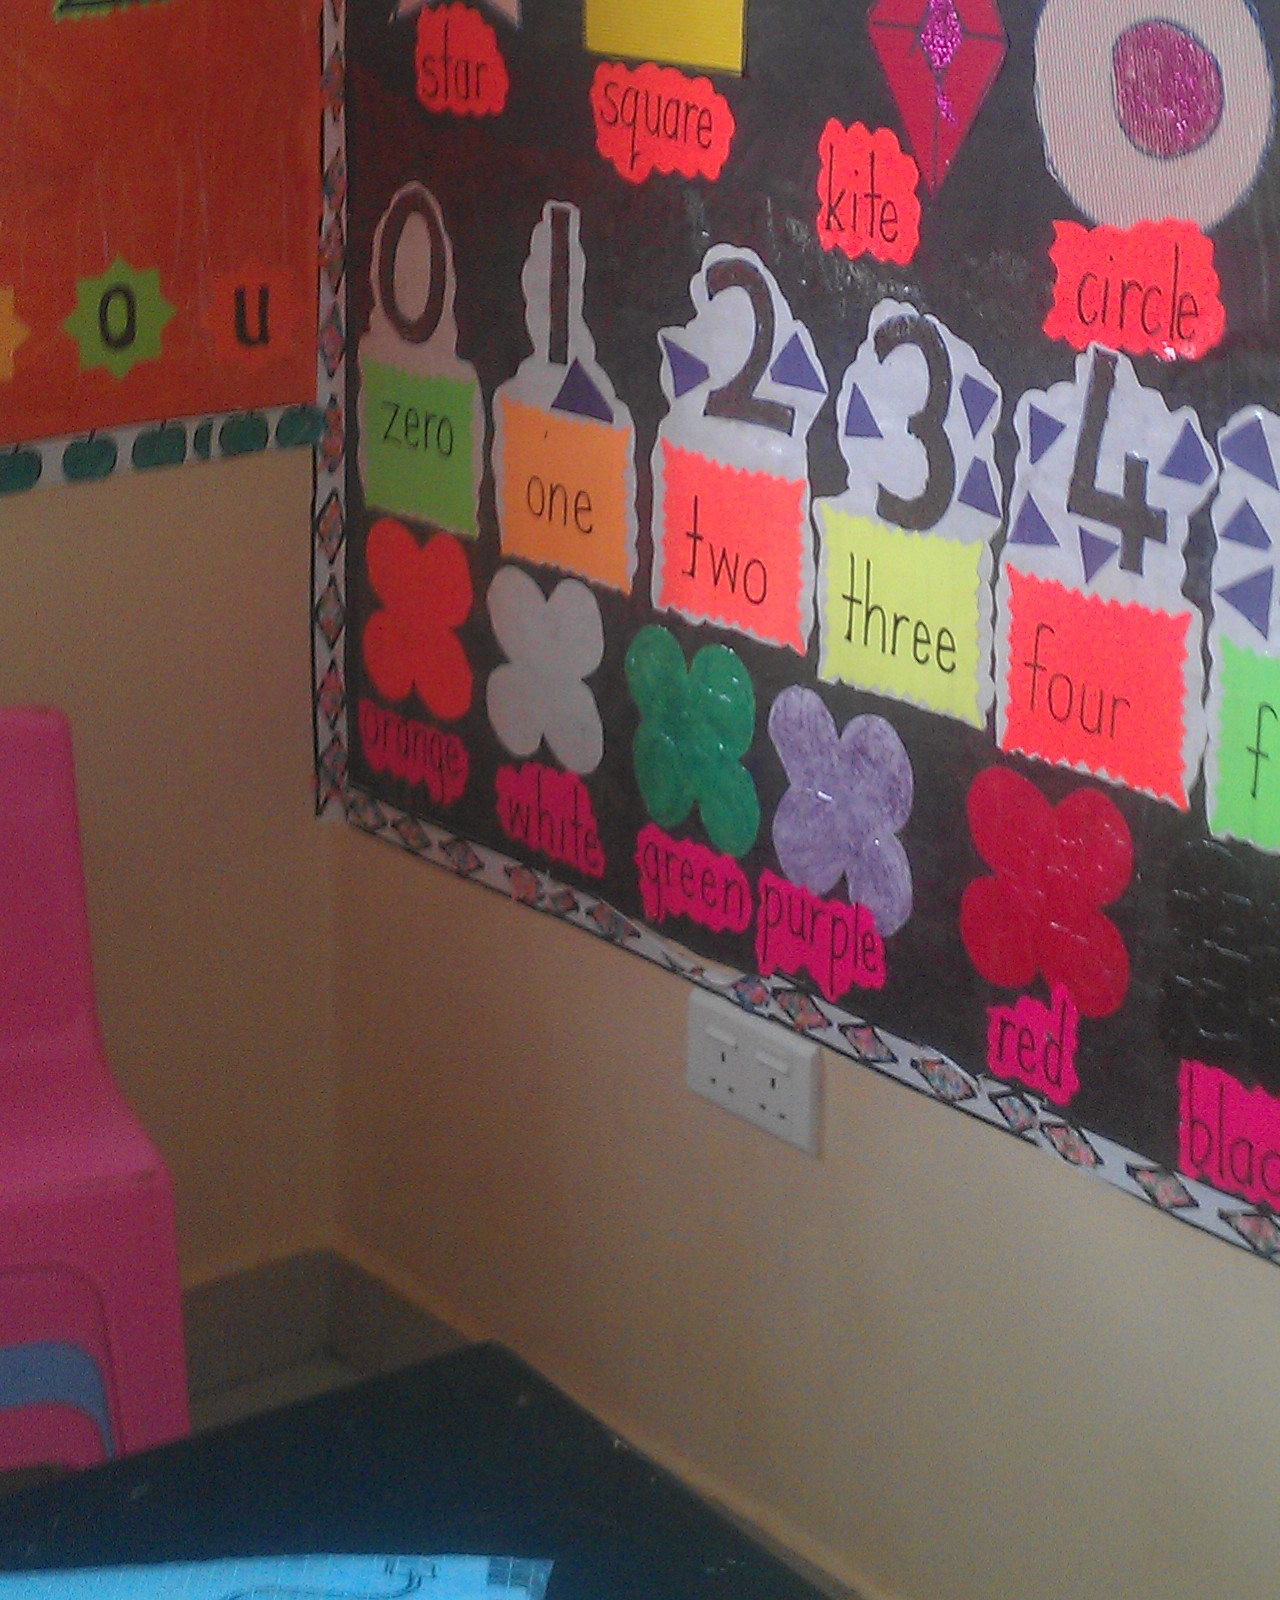
<file: contact.html>
<!DOCTYPE html>
<html>
<head> <title>Nestling Nursery School</title>
<meta name="viewport" content="width=device-width, initial-scale=1">
<link rel="stylesheet" type="text/css" href="styles.css">
<link href='https://fonts.googleapis.com/css?family=Sofia' rel='stylesheet'>
<style>
* {box-sizing: border-box;}

body {
  margin: 0;
  font-family:'sofia';font-size: 22px;
}

.topnav {
  overflow: hidden;
  background-color: #e9e9e9;
}

.topnav a {
  float: left;
  display: block;
  color: black;
  text-align: center;
  padding: 14px 16px;
  text-decoration: none;
  font-size: 17px;
}

.topnav a:hover {
  background-color: #ddd;
  color: black;
}
  
.topnav a.active {
  background-color: darkviolet;
  color: white;
}

.topnav input[type=text] {
  float: center;
  padding: 6px;
  margin-top: 8px;
  margin-right: 16px;
  margin-left: 30px;
  border: none;
  font-size: 17px;
}

@media screen and (max-width: 600px) {
  .topnav a, .topnav input[type=text] {
    float: none;
    display: block;
    text-align: left;
    width: 100%;
    margin: 0;
    padding: 14px;
  }
 
.topnav input[type=text] {
    border: 1px solid #ccc;  
  }
  
</style>
</head>
<body>

<div class="topnav">
<img id="emmago" src="Logo.jpg " alt="Our Logo">
<img id="emmago" src="Logo.jpg " alt="Our Logo">
<img id="emmago" src="Logo.jpg " alt="Our Logo">
<img id="emmago" src="Logo.jpg " alt="Our Logo">
<img id="emmago" src="Logo.jpg " alt="Our Logo">
<img id="emmago" src="Logo.jpg " alt="Our Logo">
<img id="emmago" src="Logo.jpg " alt="Our Logo">
<img id="emmago" src="Logo.jpg " alt="Our Logo">
<img id="emmago" src="Logo.jpg " alt="Our Logo">
</div>

<div class="topnav">
  <a class="active" href=""index.HTML"">Home</a>
  <a href="about.html">About</a>
  <a href="contact.html">Contact</a>
  <a href=gallery.html>Gallery</a> 
  <a style="float:right" href="newsletter.html">Newsletter</a>
  <input type="text" placeholder="Search.." style="float:right">
</div>
<p id=intro>
  Head Teacher: Emma Golola<br>
  Tel:0702501353/0782166676<br>
  Email:emmagolola@yahoo.com<br>
  Whatsapp:0702501353
</p>
</body>
</html>
</file>
